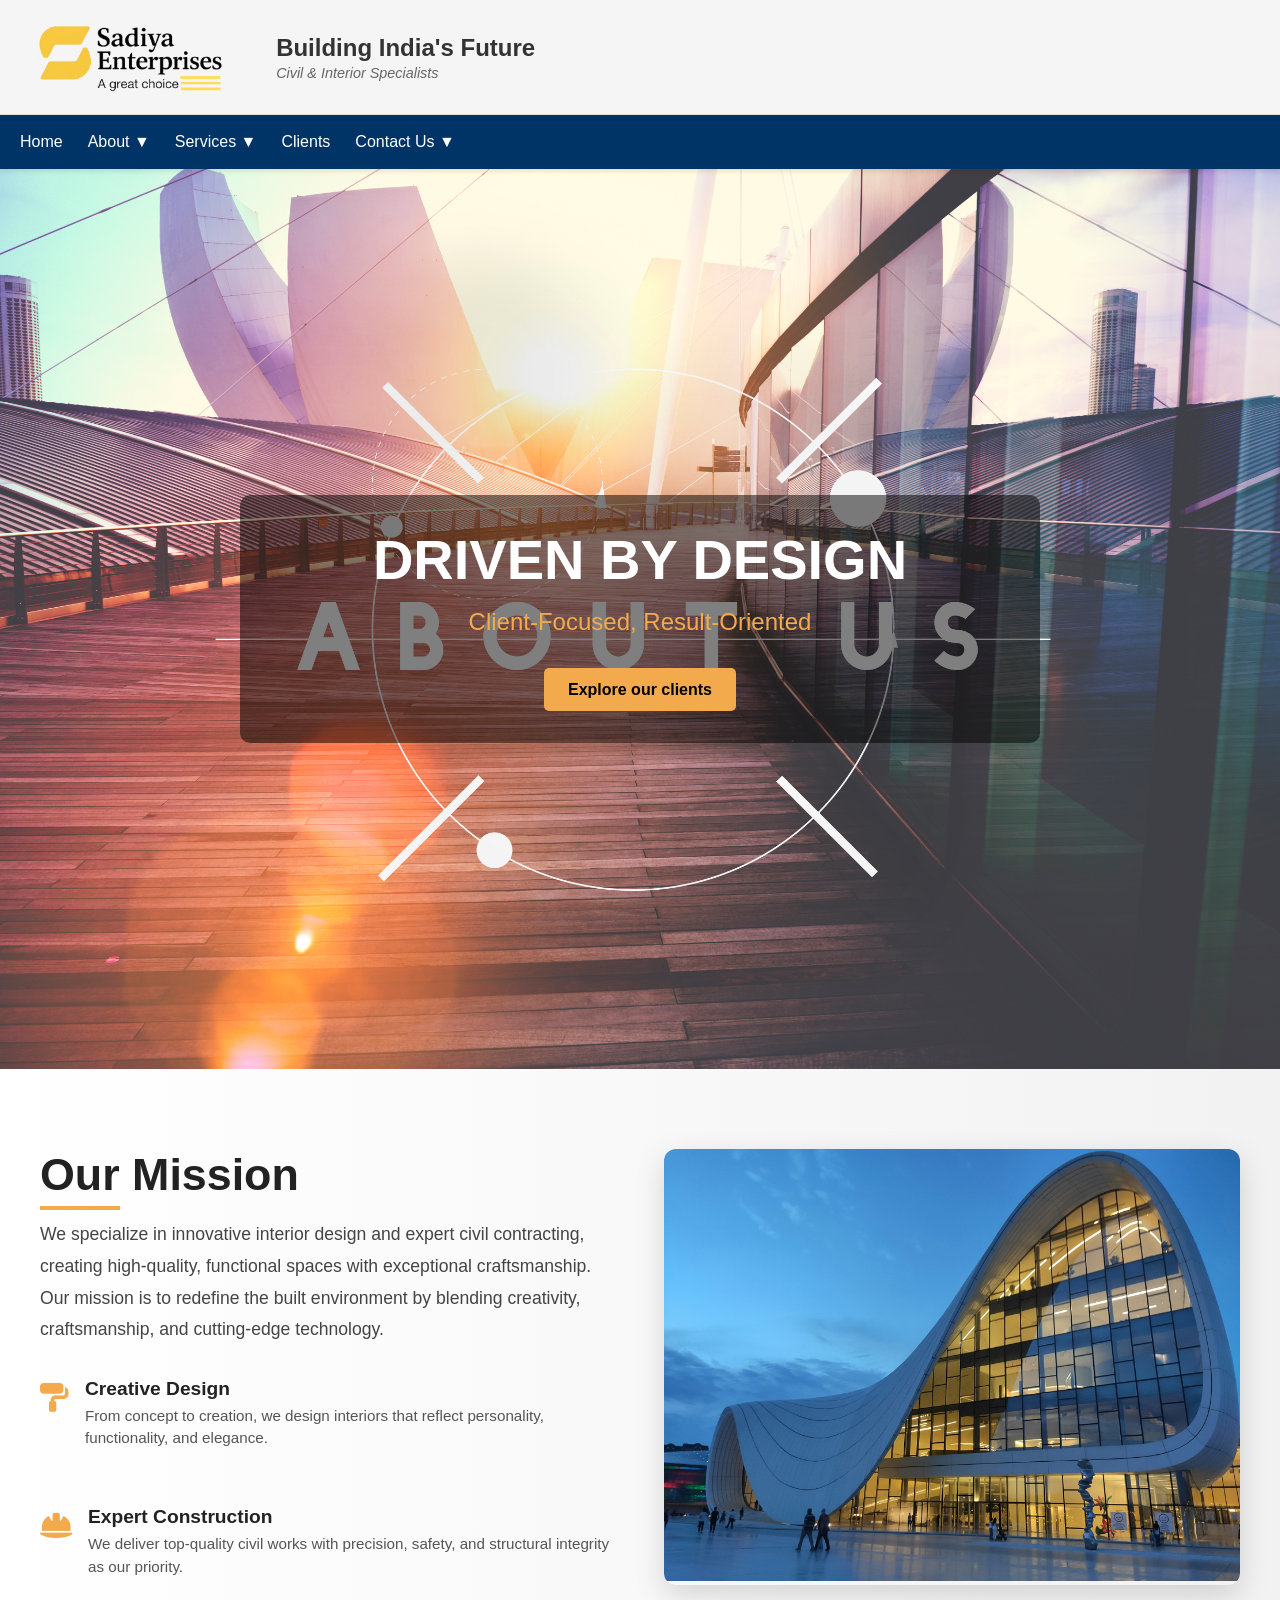
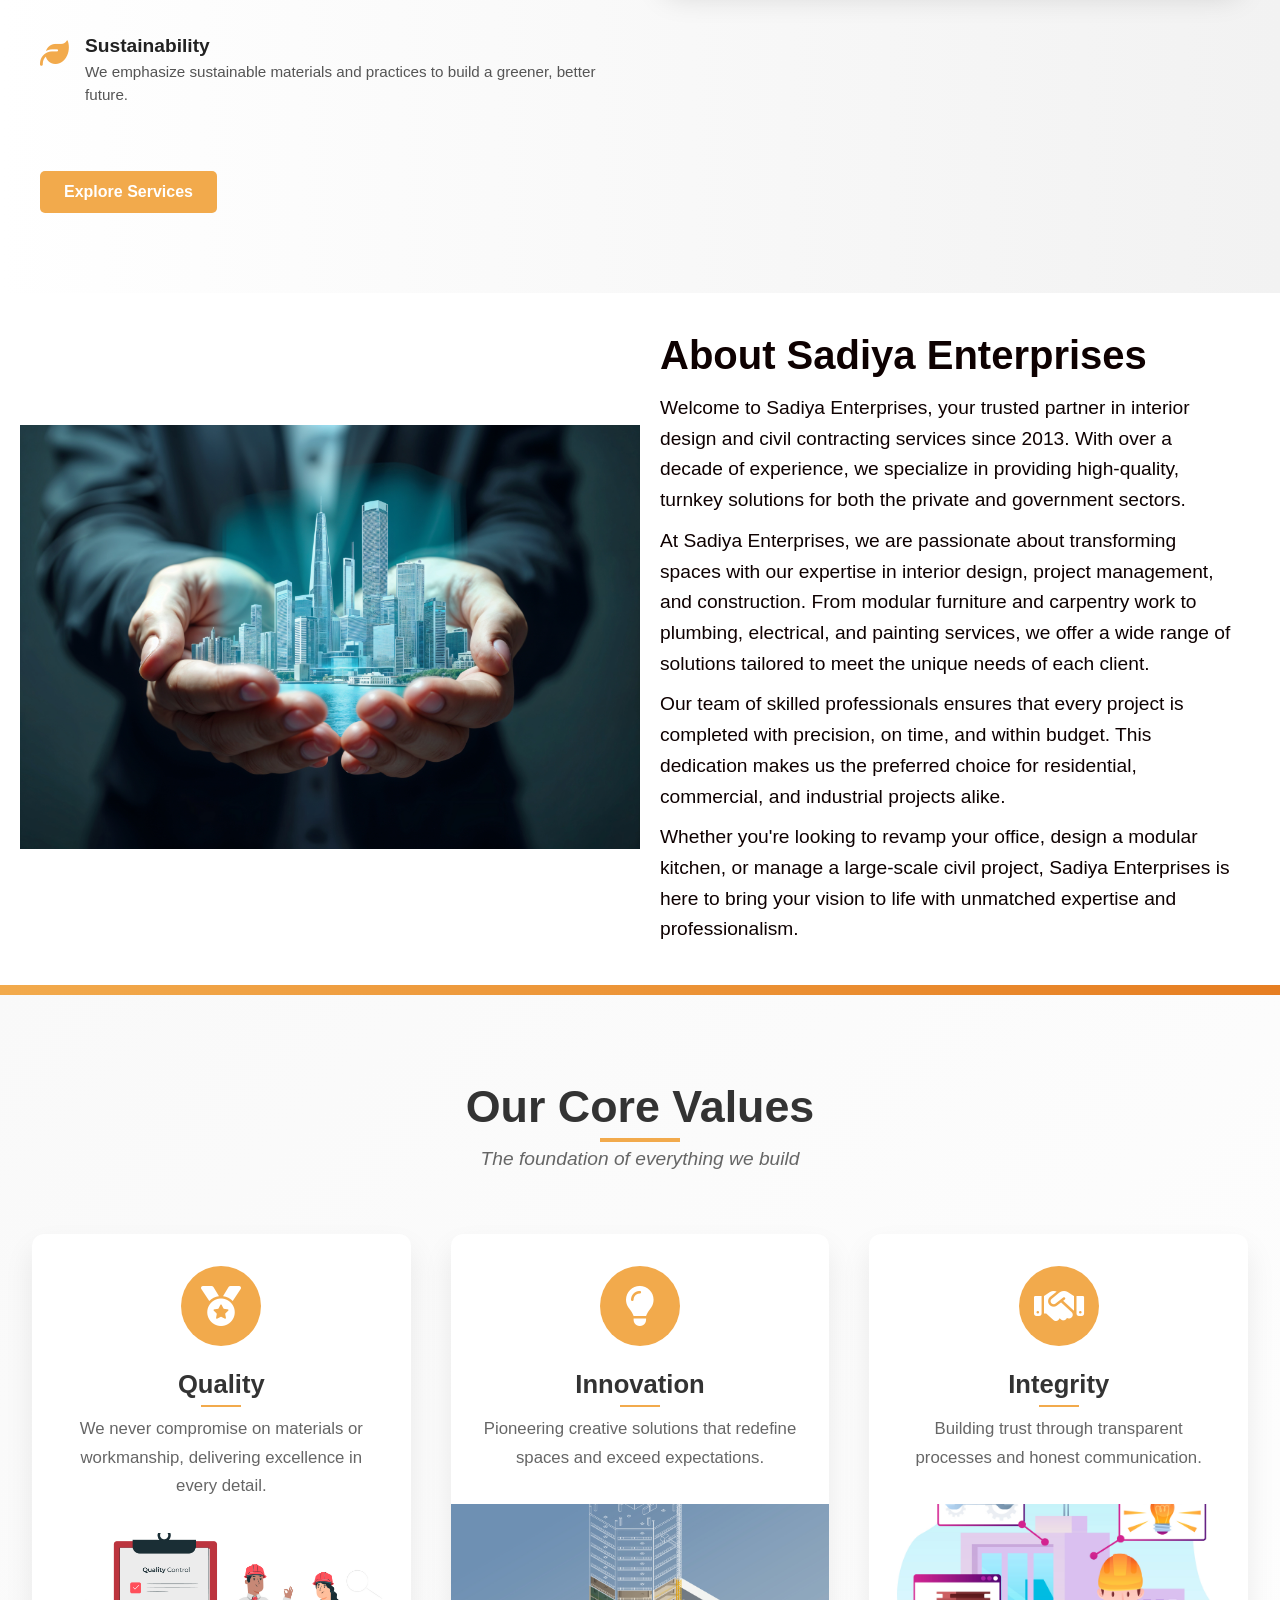
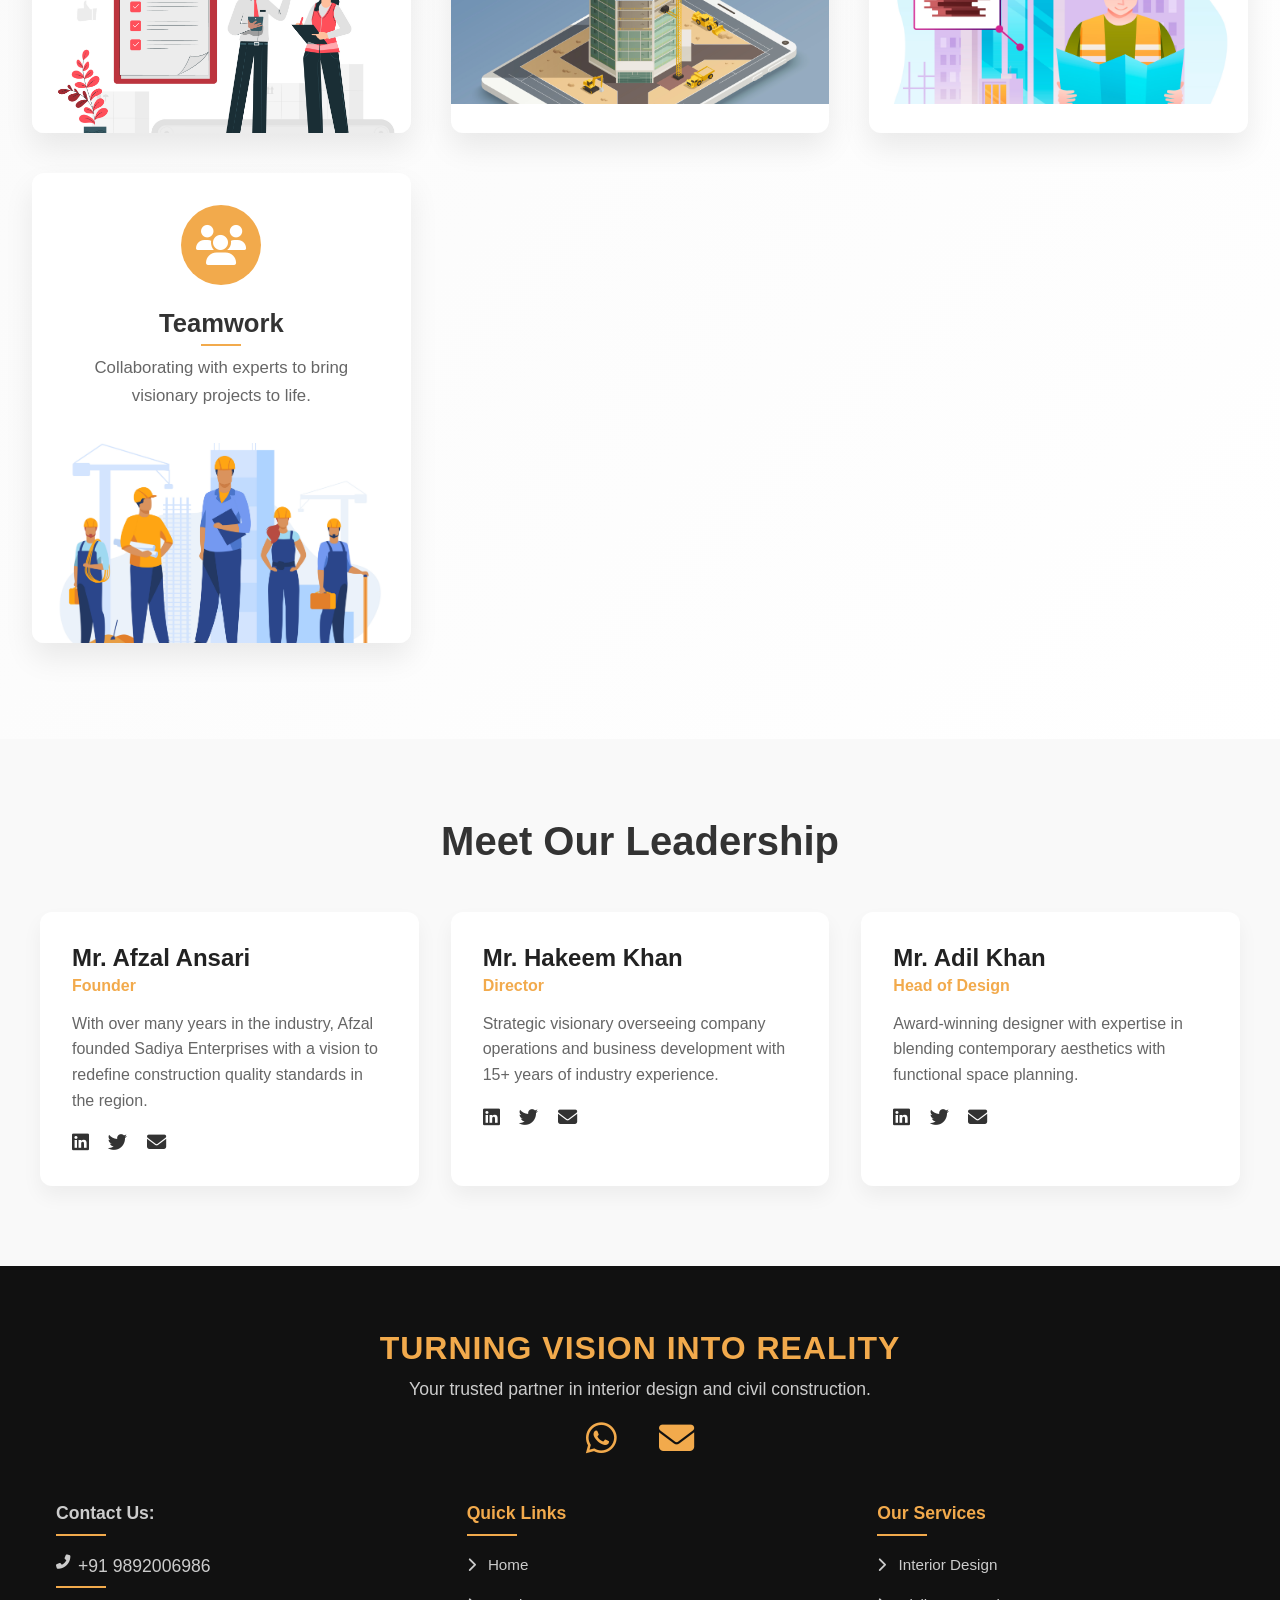
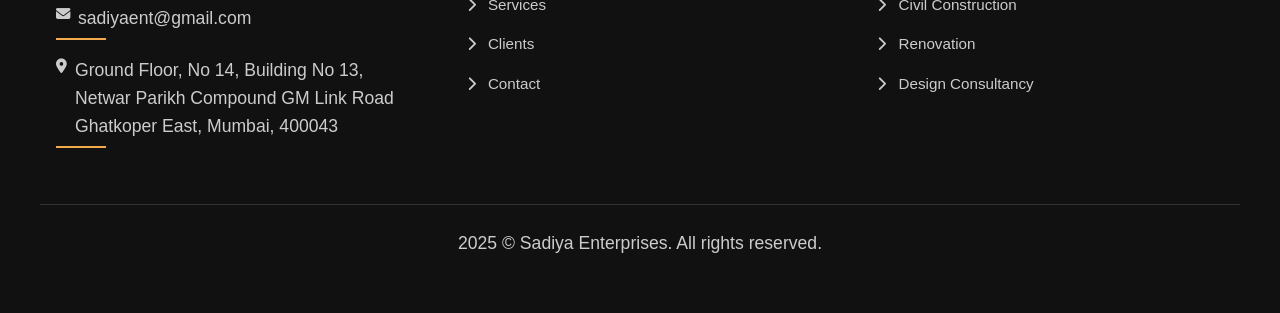
<file: About/about.html>
<!DOCTYPE html>
<html lang="en">

<head>
  <meta charset="UTF-8" />
  <meta name="viewport" content="width=device-width, initial-scale=1.0" />
  <title>Sadiya Enterprises</title>
  <link rel="stylesheet" href="about.css" />
  <link rel="stylesheet" href="https://cdnjs.cloudflare.com/ajax/libs/font-awesome/6.5.0/css/all.min.css" />
  <!-- In the <head> section add -->
  <link rel="stylesheet" href="https://cdnjs.cloudflare.com/ajax/libs/font-awesome/6.5.0/css/all.min.css" />
  <link rel="icon" href="../Assets/Logo/mobFinalLogoBg.png" type="image/png">

</head>

<body>
  <!-- Navbar -->
  <header class="navbar-container">
    <div class="header-top">
      <div class="logo-container">
        <a href="../index.html">
          <img src="../Assets/Logo/Retry.png" alt="Sadiya Enterprises Logo" class="logo-img" />
        </a>
      </div>
      <div class="header-text">
        <h1>Building India's Future</h1>
    <p class="tagline">Civil & Interior Specialists</p>
        <!-- <p class="legal">GST: 27AQEPA5741Q1ZJ | PAN: AQEPA5741Q1ZJ</p> -->
      </div>
    </div>
    
    <nav class="navbar">
      <input type="checkbox" id="nav-toggle" class="nav-toggle" />
      <label for="nav-toggle" class="hamburger">&#9776;</label>
      <div class="nav-links">
        <a href="../index.html">Home</a>
        <a href="../About/about.html">About ▼</a>
        <a href="../Services/service.html">Services ▼</a>
        <a href="../Clients/client.html">Clients</a>
        <a href="../Contact/contact.html">Contact Us ▼</a>
      </div>
    </nav>
  </header>
  



  <!-- About Hero Section -->
  <section class="about-hero">
    <div class="hero-content">
      <h1>Driven by Design</h1>
      <p>Client-Focused, Result-Oriented<br></p>
      <a href="../Clients/client.html" class="btn">Explore our clients</a>
    </div>
  </section>

  <!-- Mission Section -->
  <section class="mission">
    <div class="mission-container">
      <div class="mission-text">
        <h2>Our Mission</h2>
        <p>
          We specialize in innovative interior design and expert civil contracting, creating high-quality, functional
          spaces with exceptional craftsmanship.
          Our mission is to redefine the built environment by blending creativity, craftsmanship, and cutting-edge
          technology.
        </p>

        <div class="mission-points">
          <div class="point">
            <i class="fas fa-paint-roller"></i>
            <div>
              <h4>Creative Design</h4>
              <p>From concept to creation, we design interiors that reflect personality, functionality, and elegance.
              </p>
            </div>
          </div>
          <div class="point">
            <i class="fas fa-hard-hat"></i>
            <div>
              <h4>Expert Construction</h4>
              <p>We deliver top-quality civil works with precision, safety, and structural integrity as our priority.
              </p>
            </div>
          </div>
          <div class="point">
            <i class="fas fa-leaf"></i>
            <div>
              <h4>Sustainability</h4>
              <p>We emphasize sustainable materials and practices to build a greener, better future.</p>
            </div>
          </div>
        </div>

        <a href="../Services/service.html" class="btn mission-btn">Explore Services</a>
      </div>

      <div class="mission-image">
        <img src="../Assets/ABOUT/2.jpg" alt="Our Mission">
      </div>
    </div>
  </section>

  <!-- Additional Content Sections -->
  <!-- About Section -->
  <section class="content-section about-section">
    <div class="about-container">
      <div class="image-with-quote">
        <img src="../Assets/HOME/bg.jpg" alt="About Sadiya Enterprises">
      </div>
      <div class="quote-overlay">
        <div class="quote-content">
          <h2>About Sadiya Enterprises</h2>
          <p class="intro-text">Welcome to Sadiya Enterprises, your trusted partner in interior design and civil
            contracting services since 2013. With over a decade of experience, we specialize in providing high-quality,
            turnkey solutions for both the private and government sectors.</p>

          <p class="main-content">At Sadiya Enterprises, we are passionate about transforming spaces with our expertise
            in interior design, project management, and construction. From modular furniture and carpentry work to
            plumbing, electrical, and painting services, we offer a wide range of solutions tailored to meet the unique
            needs of each client.</p>

          <p class="highlight-text">Our team of skilled professionals ensures that every project is completed with
            precision, on time, and within budget. This dedication makes us the preferred choice for residential,
            commercial, and industrial projects alike.</p>

          <p class="closing-text">Whether you're looking to revamp your office, design a modular kitchen, or manage a
            large-scale civil project, Sadiya Enterprises is here to bring your vision to life with unmatched expertise
            and professionalism.</p>
        </div>
      </div>
    </div>
  </section>


  <!-- Values Section -->
  <section class="values">
    <div class="section-header">
      <h2>Our Core Values</h2>
      <p class="section-subtitle">The foundation of everything we build</p>
    </div>

    <div class="values-grid">
      <!-- Value Card 1 -->
      <div class="value-card">
        <div class="value-icon">
          <i class="fas fa-medal"></i>
          <div class="icon-bg"></div>
        </div>
        <div class="value-content">
          <h3>Quality</h3>
          <p>We never compromise on materials or workmanship, delivering excellence in every detail.</p>
        </div>
        <img src="../Assets/ABOUT/quality.jpg" alt="Quality craftsmanship" class="value-image">
      </div>

      <!-- Value Card 2 -->
      <div class="value-card">
        <div class="value-icon">
          <i class="fas fa-lightbulb"></i>
          <div class="icon-bg"></div>
        </div>
        <div class="value-content">
          <h3>Innovation</h3>
          <p>Pioneering creative solutions that redefine spaces and exceed expectations.</p>
        </div>
        <img src="../Assets/ABOUT/inno.jpg" alt="Innovative design" class="value-image">
      </div>

      <!-- Value Card 3 -->
      <div class="value-card">
        <div class="value-icon">
          <i class="fas fa-handshake"></i>
          <div class="icon-bg"></div>
        </div>
        <div class="value-content">
          <h3>Integrity</h3>
          <p>Building trust through transparent processes and honest communication.</p>
        </div>
        <img src="../Assets/ABOUT/inte.jpg" alt="Team meeting" class="value-image">
      </div>

      <!-- Value Card 4 -->
      <div class="value-card">
        <div class="value-icon">
          <i class="fas fa-users"></i>
          <div class="icon-bg"></div>
        </div>
        <div class="value-content">
          <h3>Teamwork</h3>
          <p>Collaborating with experts to bring visionary projects to life.</p>
        </div>
        <img src="../Assets/ABOUT/teamw.jpg" alt="Construction team" class="value-image">
      </div>
    </div>
  </section>

  <!-- Team Section -->
  <section class="team">
    <h2>Meet Our Leadership</h2>
    <div class="team-grid-boxed">
      <div class="team-member-box">
        <h3>Mr. Afzal Ansari</h3>
        <p class="role">Founder</p>
        <p class="bio">With over many years in the industry, Afzal founded Sadiya Enterprises with a vision to redefine
          construction quality standards in the region.</p>
        <div class="social-links">
          <a href="#"><i class="fab fa-linkedin"></i></a>
          <a href="#"><i class="fab fa-twitter"></i></a>
          <a href="mailto:afzal@sadiyaenterprises.com"><i class="fas fa-envelope"></i></a>
        </div>
      </div>

      <div class="team-member-box">
        <h3>Mr. Hakeem Khan</h3>
        <p class="role">Director</p>
        <p class="bio">Strategic visionary overseeing company operations and business development with 15+ years of
          industry experience.</p>
        <div class="social-links">
          <a href="#"><i class="fab fa-linkedin"></i></a>
          <a href="#"><i class="fab fa-twitter"></i></a>
          <a href="mailto:hakeem@sadiyaenterprises.com"><i class="fas fa-envelope"></i></a>
        </div>
      </div>

      <div class="team-member-box">
        <h3>Mr. Adil Khan</h3>
        <p class="role">Head of Design</p>
        <p class="bio">Award-winning designer with expertise in blending contemporary aesthetics with functional space
          planning.</p>
        <div class="social-links">
          <a href="#"><i class="fab fa-linkedin"></i></a>
          <a href="#"><i class="fab fa-twitter"></i></a>
          <a href="mailto:adil@sadiyaenterprises.com"><i class="fas fa-envelope"></i></a>
        </div>
      </div>
    </div>
  </section>
  <!-- Footer -->
  <footer class="footer">
    <div class="footer-content">
      <h2>Turning Vision Into Reality</h2>
      <p>Your trusted partner in interior design and civil construction.</p>
  
      <div class="social-icons">
        <a href="https://wa.me/919892006986" target="_blank" title="WhatsApp"><i class="fab fa-whatsapp"></i></a>
        <a href="mailto:sadiyaent@gmail.com" title="Email"><i class="fas fa-envelope"></i></a>
      </div>
  
      <div class="footer-details">
        <!-- Contact Info on the left -->
        <div class="footer-contact">
          <p><strong>Contact Us:</strong></p>
          <p><i class="fas fa-phone-alt"></i> +91 9892006986</p>
          <p><i class="fas fa-envelope"></i> sadiyaent@gmail.com</p>
          <p><i class="fas fa-map-marker-alt"></i> Ground Floor, No 14, Building No 13,<br> Netwar Parikh Compound GM Link Road<br> Ghatkoper East, Mumbai, 400043</p>
        </div>
  
        <!-- Quick Links in the middle -->
        <div class="quick-links">
          <p><strong>Quick Links</strong></p>
          <ul>
            <li><a href="../index.html"><i class="fas fa-chevron-right"></i> Home</a></li>
            <li><a href="../Services/service.html"><i class="fas fa-chevron-right"></i> Services</a></li>
            <li><a href="../Clients/client.html"><i class="fas fa-chevron-right"></i> Clients</a></li>
            <li><a href="../Contact/contact.html"><i class="fas fa-chevron-right"></i> Contact</a></li>
          </ul>
        </div>
  
        <!-- Services on the right -->
        <div class="footer-services">
          <p><strong>Our Services</strong></p>
          <ul>
            <li><a href="../Services/service.html#interior"><i class="fas fa-chevron-right"></i> Interior Design</a></li>
            <li><a href="../Services/service.html#construction"><i class="fas fa-chevron-right"></i> Civil Construction</a></li>
            <li><a href="../Services/service.html#renovation"><i class="fas fa-chevron-right"></i> Renovation</a></li>
            <li><a href="../Services/service.html#consultancy"><i class="fas fa-chevron-right"></i> Design Consultancy</a></li>
          </ul>
        </div>
      </div>
  
      <p class="copyright">2025 &copy; <span id="year"></span> Sadiya Enterprises. All rights reserved.</p>
    </div>
  </footer>
  <script>
    // Add scroll event listener
    window.addEventListener('scroll', function () {
      const navbar = document.querySelector('.navbar');
      if (window.scrollY > 100) {
        navbar.classList.add('scrolled');
      } else {
        navbar.classList.remove('scrolled');
      }
    });
  </script>

</body>

</html>
</file>
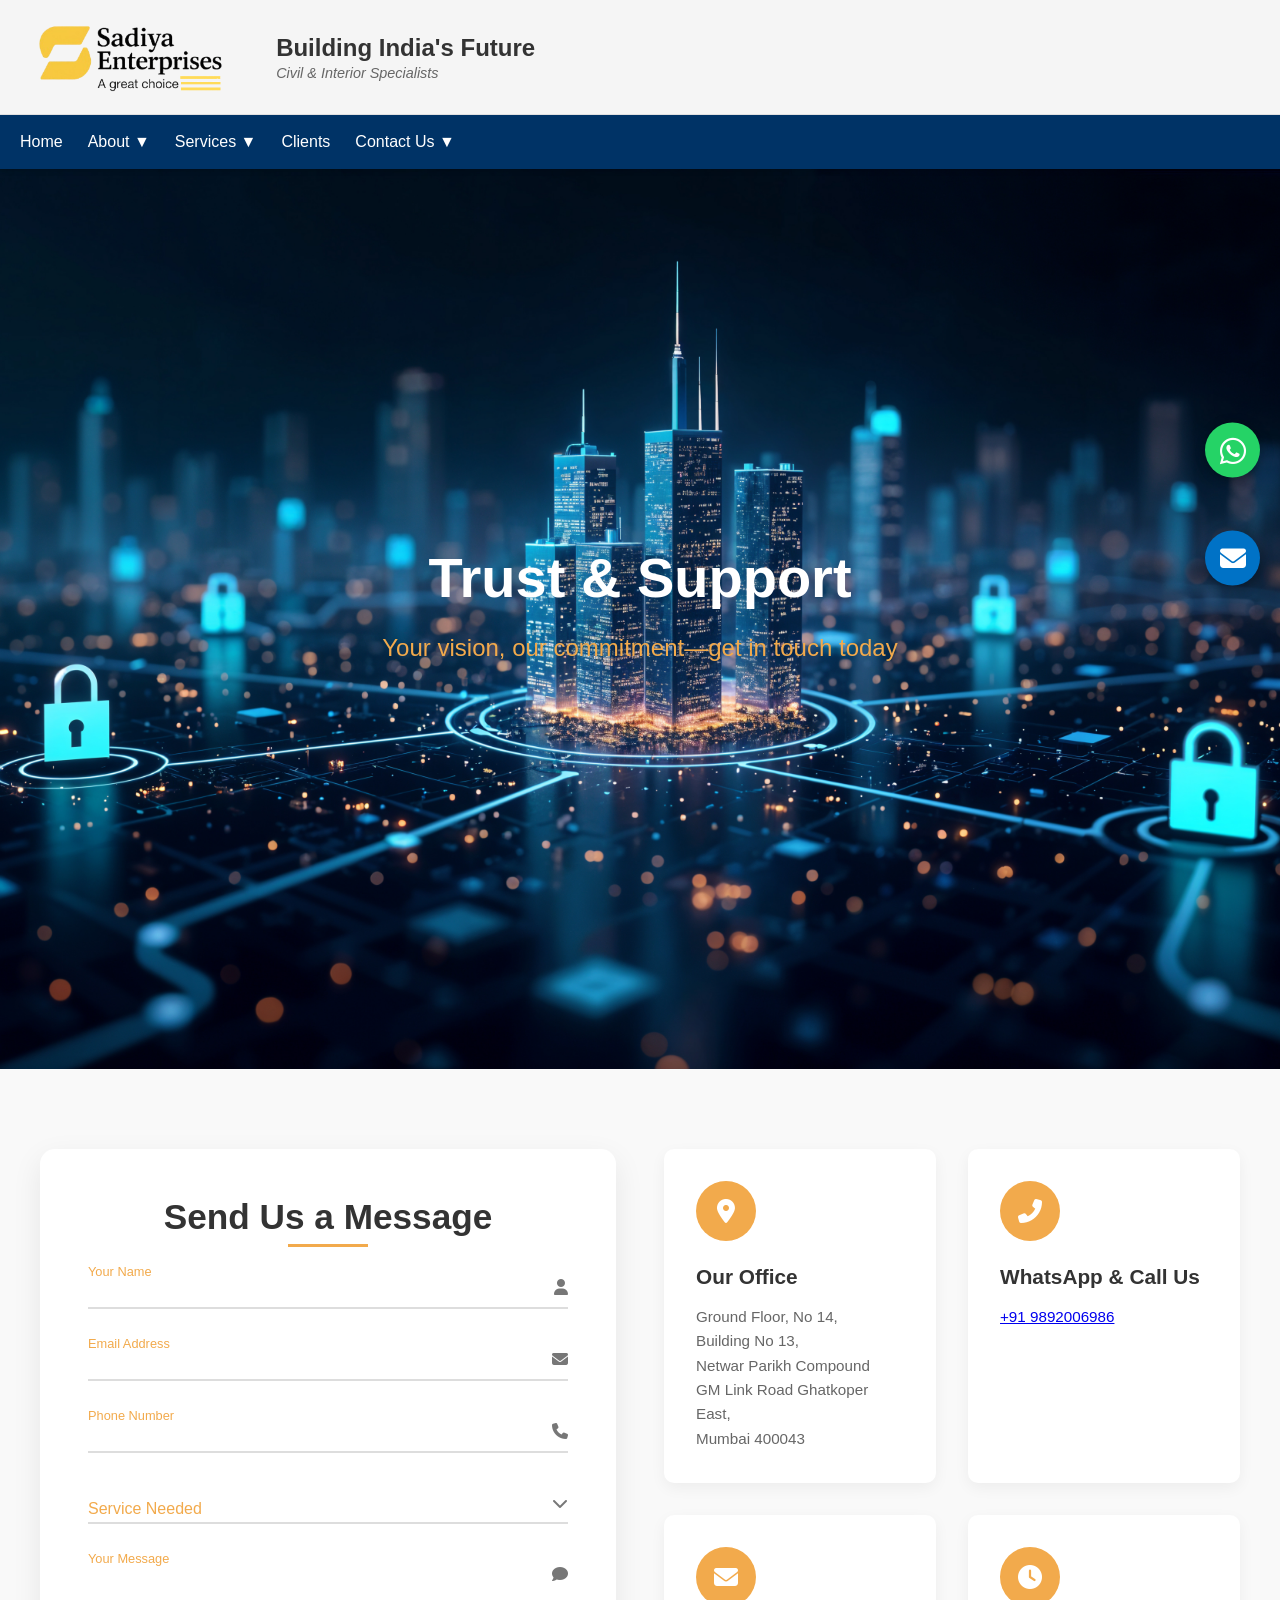
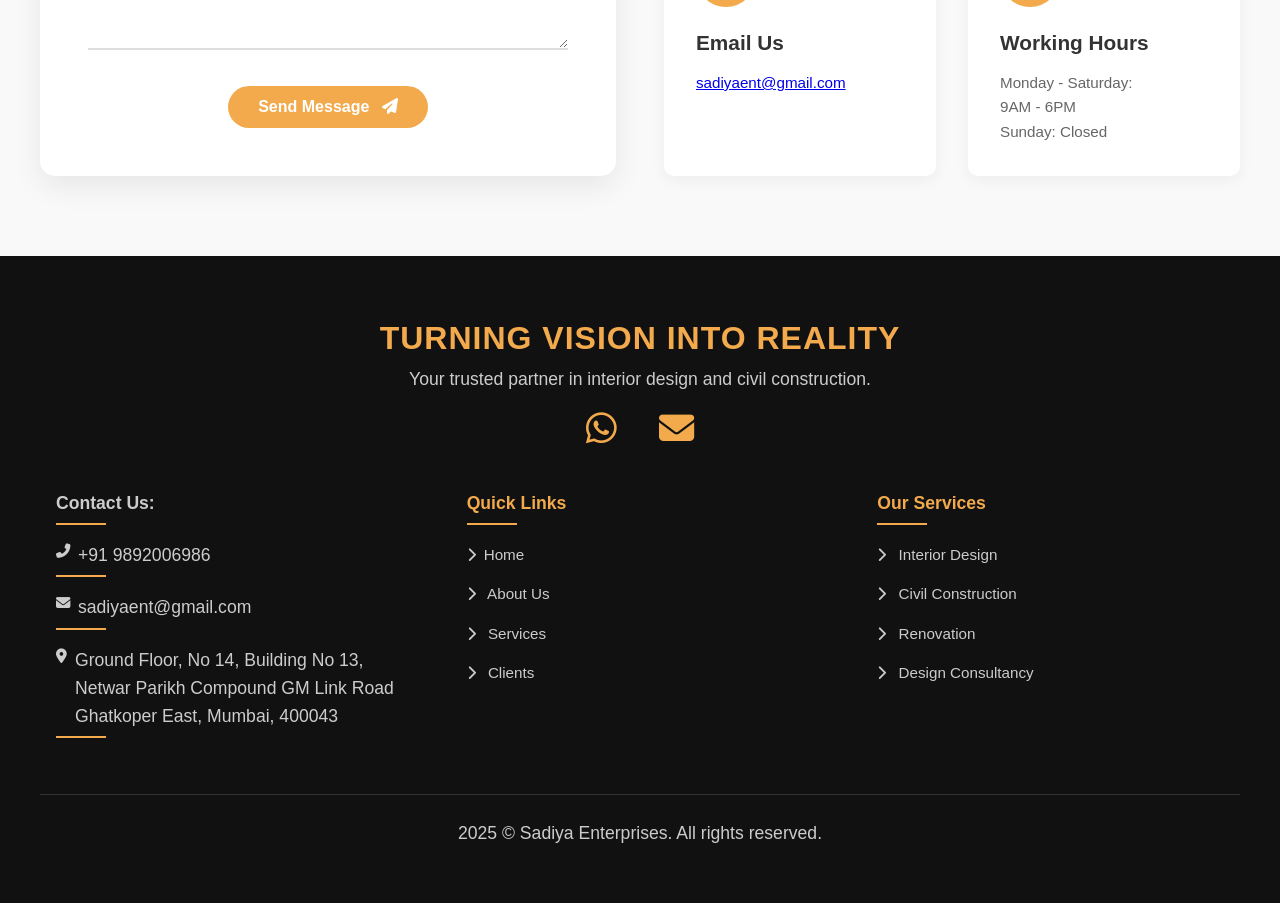
<file: Contact/contact.html>
<!DOCTYPE html>
<html lang="en">

<head>
    <meta charset="UTF-8" />
    <meta name="viewport" content="width=device-width, initial-scale=1.0" />
    <title>Sadiya Enterprises</title>
    <link rel="stylesheet" href="contact.css" />
    <link rel="stylesheet" href="https://cdnjs.cloudflare.com/ajax/libs/font-awesome/6.5.0/css/all.min.css" />
    <link rel="icon" href="../Assets/Logo/mobFinalLogoBg.png" type="image/png">

</head>

<body>
    <!-- Navbar -->
    <header class="navbar-container">
        <div class="header-top">
          <div class="logo-container">
            <a href="../index.html">
              <img src="../Assets/Logo/Retry.png" alt="Sadiya Enterprises Logo" class="logo-img" />
            </a>
          </div>
          <div class="header-text">
            <h1>Building India's Future</h1>
        <p class="tagline">Civil & Interior Specialists</p>
            <!-- <p class="legal">GST: 27AQEPA5741Q1ZJ | PAN: AQEPA5741Q1ZJ</p> -->
          </div>
        </div>
        
        <nav class="navbar">
          <input type="checkbox" id="nav-toggle" class="nav-toggle" />
          <label for="nav-toggle" class="hamburger">&#9776;</label>
          <div class="nav-links">
            <a href="../index.html">Home</a>
            <a href="../About/about.html">About ▼</a>
            <a href="../Services/service.html">Services ▼</a>
            <a href="../Clients/client.html">Clients</a>
            <a href="../Contact/contact.html">Contact Us ▼</a>
          </div>
        </nav>
      </header>
      
    <!-- contact hero -->
    <section class="contact-hero">
        <div class="hero-content">
            <h1>Trust & Support</h1>
            <p>Your vision, our commitment—get in touch today</p>
        </div>
    </section>

    <!-- Contact Section -->
    <section class="contact-section">
        <div class="contact-container">
            <!-- Contact Form -->
            <div class="contact-form">
                <h2>Send Us a Message</h2>
                <form id="contactForm"  action="https://formspree.io/f/mzzrzkja"
                method="POST">
                    <div class="form-group">
                        <input type="text" id="name" required>
                        <label for="name">Your Name</label>
                        <i class="fas fa-user"></i>
                    </div>
                    <div class="form-group">
                        <input type="email" id="email" required>
                        <label for="email">Email Address</label>
                        <i class="fas fa-envelope"></i>
                    </div>
                    <div class="form-group">
                        <input type="tel" id="phone">
                        <label for="phone">Phone Number</label>
                        <i class="fas fa-phone"></i>
                    </div>
                    <div class="form-group">
                        <select id="service" required>
                            <option value="" disabled selected></option>
                            <option>Interior Design</option>
                            <option>Project Management</option>
                            <option>Modular Furniture</option>
                            <option>Carpentry Work</option>
                            <option>Plumbing Work</option>
                            <option>Electrical Work</option>
                            <option>Modular Kitchen</option>
                            <option>Painting Work</option>
                        </select>
                        <label for="service">Service Needed</label>
                        <i class="fas fa-chevron-down"></i>
                    </div>
                    <div class="form-group">
                        <textarea id="message" rows="4" required></textarea>
                        <label for="message">Your Message</label>
                        <i class="fas fa-comment"></i>
                    </div>
                    <button type="submit" class="submit-btn">
                        Send Message <i class="fas fa-paper-plane"></i>
                    </button>
                </form>
            </div>

            <!-- Contact Info -->
            <div class="contact-info">
                <div class="info-card">
                    <div class="info-icon">
                        <i class="fas fa-map-marker-alt"></i>
                    </div>
                    <h3>Our Office</h3>
                    <p>Ground Floor, No 14,<br> Building No 13,<br>Netwar Parikh Compound<br> GM Link Road Ghatkoper East, <br>
                        Mumbai 400043</p>
                </div>

                <div class="info-card">
                    <div class="info-icon">
                        <i class="fas fa-phone-alt"></i>
                    </div>
                    <h3>WhatsApp & Call Us</h3>
                
                    <p><a href="tel:+919892006986">+91 9892006986</a></p>
                    
                </div>

                <div class="info-card">
                    <div class="info-icon">
                        <i class="fas fa-envelope"></i>
                    </div>
                    <h3>Email Us</h3>
                 
                    <p><a href="mailto:sadiyaent@gmail.com">sadiyaent@gmail.com</a></p>
                </div>

                <div class="info-card">
                    <div class="info-icon">
                        <i class="fas fa-clock"></i>
                    </div>
                    <h3>Working Hours</h3>
                    <p>Monday - Saturday: <br>9AM - 6PM<br>Sunday: Closed</p>
                </div>
            </div>
        </div>
        <a href="https://wa.me/+919892006986" class="whatsapp-float" target="_blank">
            <i class="fab fa-whatsapp"></i>
          </a>
          <a href="mailto:sadiyaent@gmail.com" class="email-float">
            <i class="fas fa-envelope"></i>
          </a>
    </section>

    
    

    <!-- Map Section -->
    <!-- <div class="map-container">
        <iframe src=" paste google map link here" 
                width="100%" height="450" style="border:0;" allowfullscreen="" loading="lazy"></iframe>
      </div> -->

  <!-- Footer -->
  <footer class="footer">
    <div class="footer-content">
      <h2>Turning Vision Into Reality</h2>
      <p>Your trusted partner in interior design and civil construction.</p>
  
      <div class="social-icons">
        <a href="https://wa.me/919892006986" target="_blank" title="WhatsApp"><i class="fab fa-whatsapp"></i></a>
        <a href="mailto:sadiyaent@gmail.com" title="Email"><i class="fas fa-envelope"></i></a>
      </div>
  
      <div class="footer-details">
        <!-- Contact Info on the left -->
        <div class="footer-contact">
          <p><strong>Contact Us:</strong></p>
          <p><i class="fas fa-phone-alt"></i> +91 9892006986</p>
          <p><i class="fas fa-envelope"></i> sadiyaent@gmail.com</p>
          <p><i class="fas fa-map-marker-alt"></i> Ground Floor, No 14, Building No 13,<br> Netwar Parikh Compound GM Link Road<br> Ghatkoper East, Mumbai, 400043</p>
        </div>
  
        <!-- Quick Links in the middle -->
        <div class="quick-links">
          <p><strong>Quick Links</strong></p>
          <ul>
            <li><a href="../index.html"><i class="fas fa-chevron-right"></i>Home</a></li>
            <li><a href="../About/about.html"><i class="fas fa-chevron-right"></i> About Us</a></li>
            <li><a href="../Services/service.html"><i class="fas fa-chevron-right"></i> Services</a></li>
            <li><a href="../Clients/client.html"><i class="fas fa-chevron-right"></i> Clients</a></li>
           
          </ul>
        </div>
  
        <!-- Services on the right -->
        <div class="footer-services">
          <p><strong>Our Services</strong></p>
          <ul>
            <li><a href="../Services/service.html#interior"><i class="fas fa-chevron-right"></i> Interior Design</a></li>
            <li><a href="../Services/service.html#construction"><i class="fas fa-chevron-right"></i> Civil Construction</a></li>
            <li><a href="../Services/service.html#renovation"><i class="fas fa-chevron-right"></i> Renovation</a></li>
            <li><a href="../Services/service.html#consultancy"><i class="fas fa-chevron-right"></i> Design Consultancy</a></li>
          </ul>
        </div>
      </div>
  
      <p class="copyright">2025 &copy; <span id="year"></span> Sadiya Enterprises. All rights reserved.</p>
    </div>
  </footer>


    <script>
        document.addEventListener('DOMContentLoaded', function() {
            // Handle labels for all form fields
            document.querySelectorAll('.form-group input, .form-group textarea, .form-group select').forEach(element => {
                // Check if field has content on page load
                if (element.value) {
                    element.nextElementSibling.classList.add('active');
                }
                
                // Add event listeners
                element.addEventListener('focus', function() {
                    this.nextElementSibling.classList.add('active');
                });
                
                element.addEventListener('blur', function() {
                    if (!this.value) {
                        this.nextElementSibling.classList.remove('active');
                    }
                });
            });
            
            // Special handling for select dropdown
            document.querySelectorAll('.form-group select').forEach(select => {
                select.addEventListener('change', function() {
                    if (this.value) {
                        this.nextElementSibling.classList.add('active');
                    } else {
                        this.nextElementSibling.classList.remove('active');
                    }
                });
            });
        });
        </script>
</body>

</html>
</file>
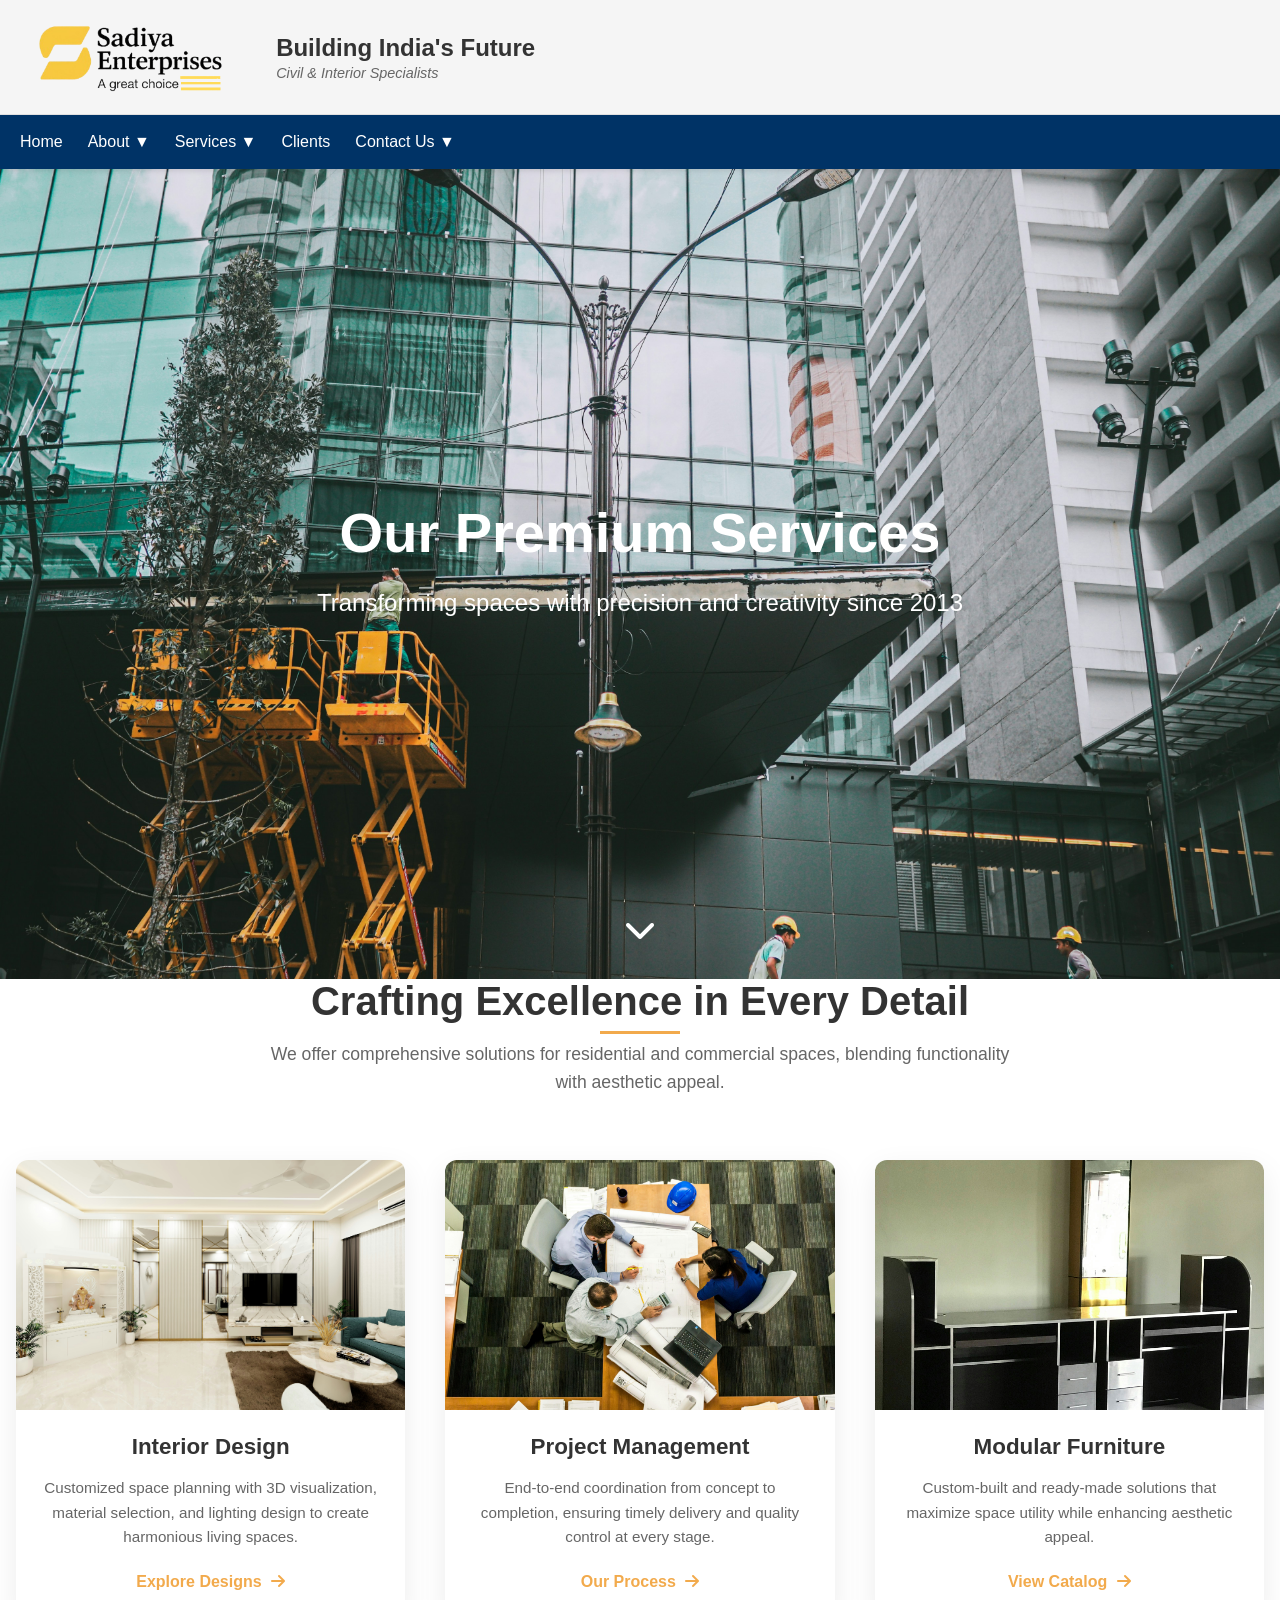
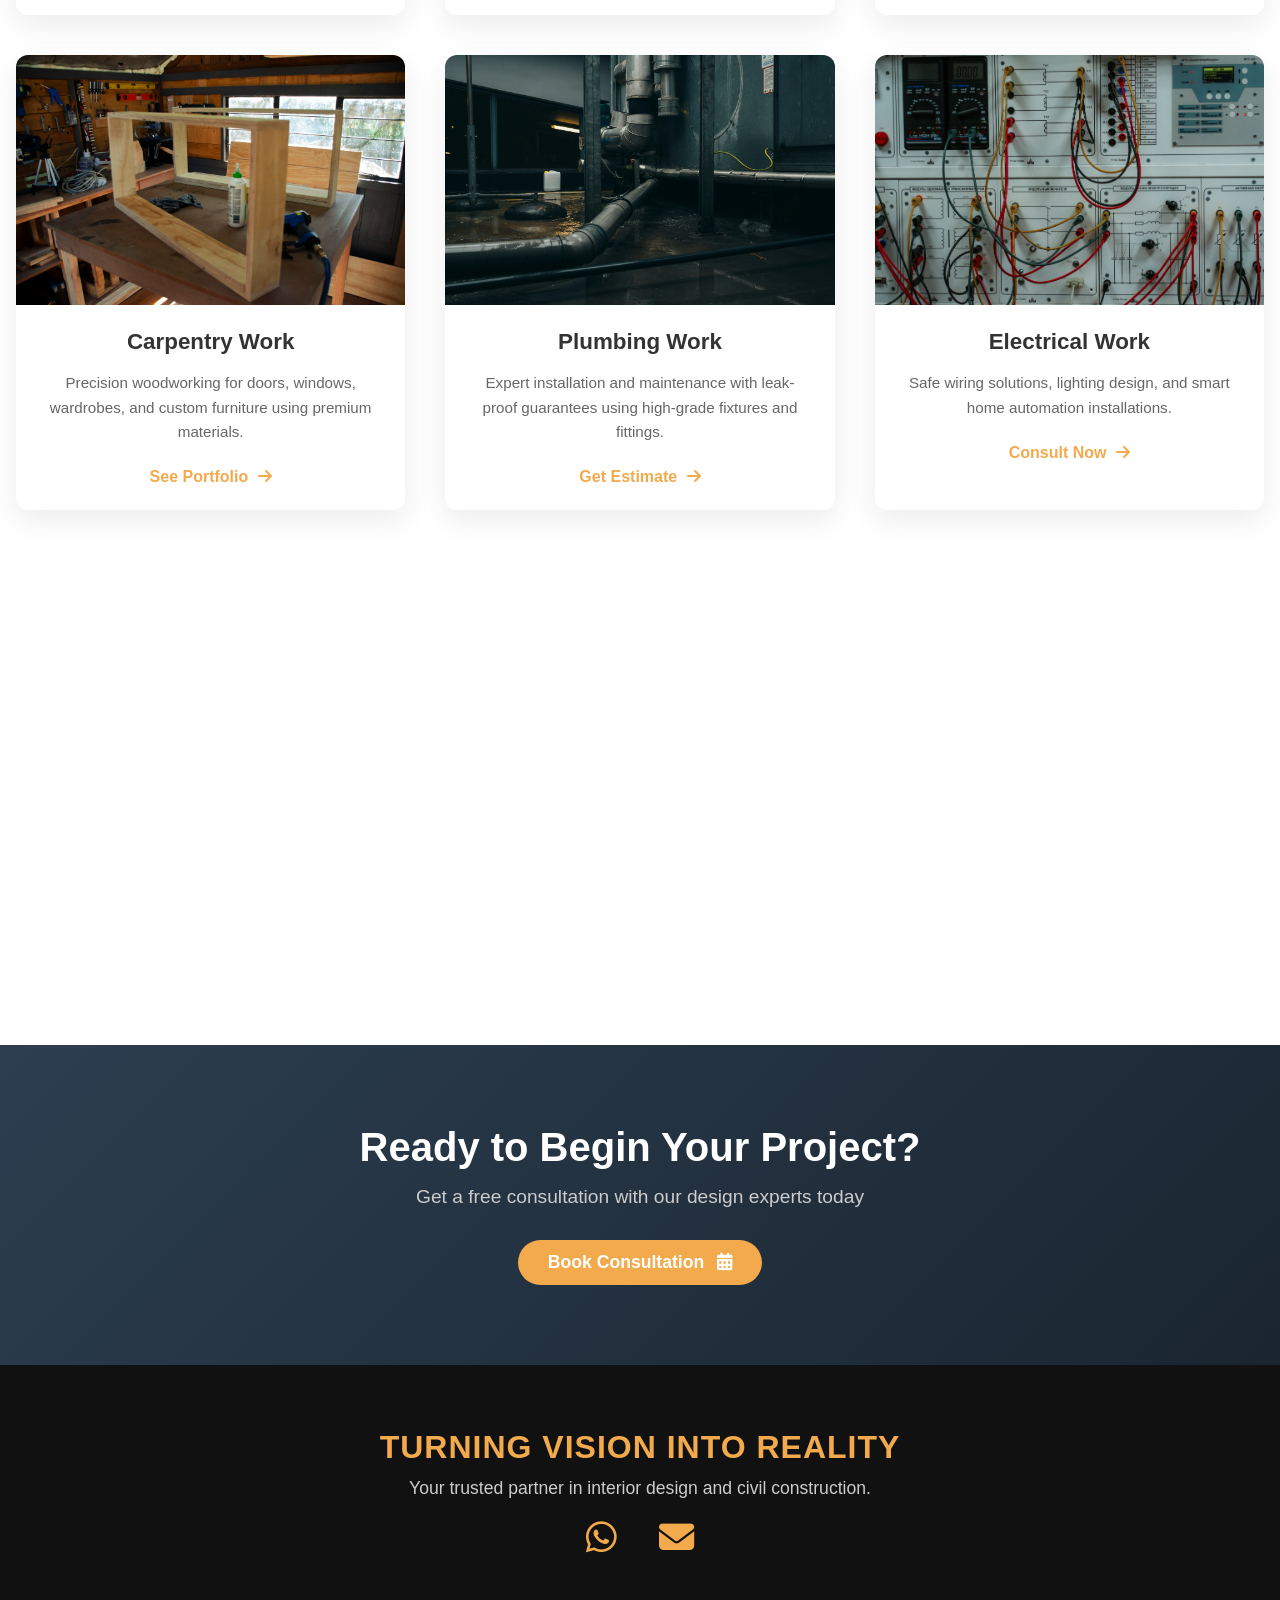
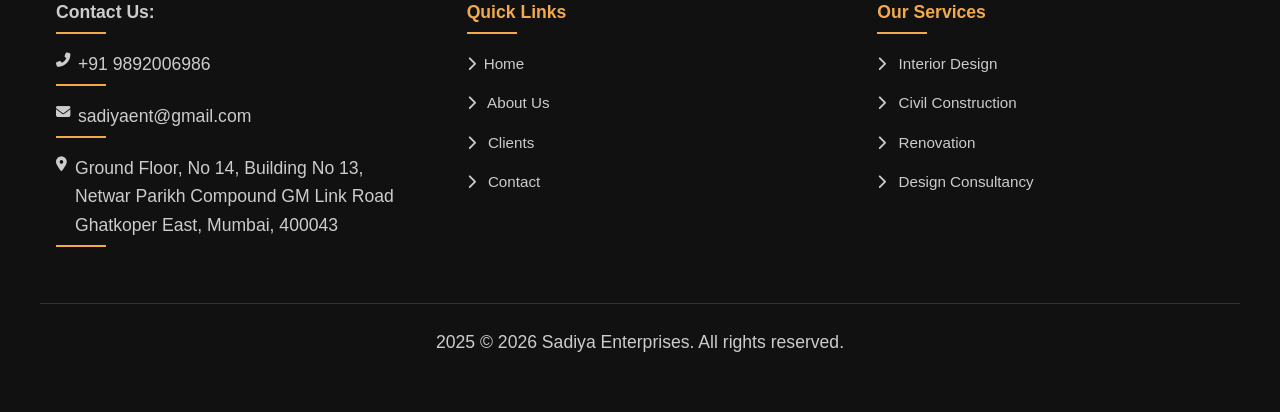
<file: Services/service.html>
<!DOCTYPE html>
<html lang="en">
<head>
  <meta charset="UTF-8" />
  <meta name="viewport" content="width=device-width, initial-scale=1.0"/>
  <title>Sadiya Enterprises</title>
  <link rel="stylesheet" href="service.css" />
  <link rel="stylesheet" href="https://cdnjs.cloudflare.com/ajax/libs/font-awesome/6.5.0/css/all.min.css" />
  <link rel="icon" href="../Assets/Logo/mobFinalLogoBg.png" type="image/png">

</head>
<body>
 <!-- Navbar -->
 <header class="navbar-container">
  <div class="header-top">
    <div class="logo-container">
      <a href="../index.html">
        <img src="../Assets/Logo/Retry.png" alt="Sadiya Enterprises Logo" class="logo-img" />
      </a>
    </div>
    <div class="header-text">
      <h1>Building India's Future</h1>
  <p class="tagline">Civil & Interior Specialists</p>
      <!-- <p class="legal">GST: 27AQEPA5741Q1ZJ | PAN: AQEPA5741Q1ZJ</p> -->
    </div>
  </div>
  
  <nav class="navbar">
    <input type="checkbox" id="nav-toggle" class="nav-toggle" />
    <label for="nav-toggle" class="hamburger">&#9776;</label>
    <div class="nav-links">
      <a href="../index.html">Home</a>
      <a href="../About/about.html">About ▼</a>
      <a href="../Services/service.html">Services ▼</a>
      <a href="../Clients/client.html">Clients</a>
      <a href="../Contact/contact.html">Contact Us ▼</a>
    </div>
  </nav>
</header>



 <!-- Services Hero -->
 <section class="services-hero">
  <div class="hero-overlay">
    <h1>Our Premium Services</h1>
    <p>Transforming spaces with precision and creativity since 2013</p>
    <div class="scroll-down">
      <i class="fas fa-chevron-down"></i>
    </div>
  </div>
</section>

<!-- Services Grid -->
<section class="services">
  <div class="section-intro">
    <h2>Crafting Excellence in Every Detail</h2>
    <p>We offer comprehensive solutions for residential and commercial spaces, blending functionality with aesthetic appeal.</p>
  </div>
  
  <div class="services-grid">
    <!-- Service 1 -->
    <div class="service-card">
      <div class="service-img-container">
        <img src="../Assets/SERVICE/interior.jpg" alt="Interior Design">
        <div class="service-overlay">
          <div class="service-icon"><i class="fas fa-pencil-ruler"></i></div>
        </div>
      </div>
      <div class="service-content">
        <h3>Interior Design</h3>
        <p>Customized space planning with 3D visualization, material selection, and lighting design to create harmonious living spaces.</p>
        <a href="#" class="service-btn">Explore Designs <i class="fas fa-arrow-right"></i></a>
      </div>
    </div>
    
    <!-- Service 2 -->
    <div class="service-card">
      <div class="service-img-container">
        <img src="../Assets/SERVICE/project manage.jpg" alt="Project Management">
        <div class="service-overlay">
          <div class="service-icon"><i class="fas fa-tasks"></i></div>
        </div>
      </div>
      <div class="service-content">
        <h3>Project Management</h3>
        <p>End-to-end coordination from concept to completion, ensuring timely delivery and quality control at every stage.</p>
        <a href="#" class="service-btn">Our Process <i class="fas fa-arrow-right"></i></a>
      </div>
    </div>

    <!-- Service 3 -->
    <div class="service-card">
      <div class="service-img-container">
        <img src="../Assets/SERVICE/modular-fur.jpg" alt="Modular Furniture">
        <div class="service-overlay">
          <div class="service-icon"><i class="fas fa-couch"></i></div>
        </div>
      </div>
      <div class="service-content">
        <h3>Modular Furniture</h3>
        <p>Custom-built and ready-made solutions that maximize space utility while enhancing aesthetic appeal.</p>
        <a href="#" class="service-btn">View Catalog <i class="fas fa-arrow-right"></i></a>
      </div>
    </div>

    <!-- Service 4 -->
    <div class="service-card">
      <div class="service-img-container">
        <img src="../Assets/SERVICE/carpent.jpg" alt="Carpentry Work">
        <div class="service-overlay">
          <div class="service-icon"><i class="fas fa-hammer"></i></div>
        </div>
      </div>
      <div class="service-content">
        <h3>Carpentry Work</h3>
        <p>Precision woodworking for doors, windows, wardrobes, and custom furniture using premium materials.</p>
        <a href="#" class="service-btn">See Portfolio <i class="fas fa-arrow-right"></i></a>
      </div>
    </div>

    <!-- Service 5 -->
    <div class="service-card">
      <div class="service-img-container">
        <img src="../Assets/SERVICE/plumbing.jpg" alt="Plumbing Work">
        <div class="service-overlay">
          <div class="service-icon"><i class="fas fa-faucet"></i></div>
        </div>
      </div>
      <div class="service-content">
        <h3>Plumbing Work</h3>
        <p>Expert installation and maintenance with leak-proof guarantees using high-grade fixtures and fittings.</p>
        <a href="#" class="service-btn">Get Estimate <i class="fas fa-arrow-right"></i></a>
      </div>
    </div>

    <!-- Service 6 -->
    <div class="service-card">
      <div class="service-img-container">
        <img src="../Assets/SERVICE/electrical.jpg" alt="Electrical Work">
        <div class="service-overlay">
          <div class="service-icon"><i class="fas fa-bolt"></i></div>
        </div>
      </div>
      <div class="service-content">
        <h3>Electrical Work</h3>
        <p>Safe wiring solutions, lighting design, and smart home automation installations.</p>
        <a href="#" class="service-btn">Consult Now <i class="fas fa-arrow-right"></i></a>
      </div>
    </div>

    <!-- Service 7 -->
    <div class="service-card">
      <div class="service-img-container">
        <img src="../Assets/SERVICE/modular-kit.jpg" alt="Modular Kitchen">
        <div class="service-overlay">
          <div class="service-icon"><i class="fas fa-utensils"></i></div>
        </div>
      </div>
      <div class="service-content">
        <h3>Modular Kitchen</h3>
        <p>Ergonomic designs with optimal storage, durable finishes, and premium hardware solutions.</p>
        <a href="#" class="service-btn">Design Yours <i class="fas fa-arrow-right"></i></a>
      </div>
    </div>

    <!-- Service 8 -->
    <div class="service-card">
      <div class="service-img-container">
        <img src="../Assets/SERVICE/painting.jpg" alt="Painting Work">
        <div class="service-overlay">
          <div class="service-icon"><i class="fas fa-paint-roller"></i></div>
        </div>
      </div>
      <div class="service-content">
        <h3>Painting Work</h3>
        <p>Interior and exterior painting with weather-resistant coatings and decorative finishes.</p>
        <a href="#" class="service-btn">Color Ideas <i class="fas fa-arrow-right"></i></a>
      </div>
    </div>
  </div>
</section>

<!-- CTA Section -->
<section class="service-cta">
  <div class="cta-content">
    <h2>Ready to Begin Your Project?</h2>
    <p>Get a free consultation with our design experts today</p>
    <a href="../Contact/contact.html" class="cta-btn">Book Consultation <i class="fas fa-calendar-alt"></i></a>
  </div>
</section>

  <!-- Footer -->
  <footer class="footer">
    <div class="footer-content">
      <h2>Turning Vision Into Reality</h2>
      <p>Your trusted partner in interior design and civil construction.</p>
  
      <div class="social-icons">
        <a href="https://wa.me/919892006986" target="_blank" title="WhatsApp"><i class="fab fa-whatsapp"></i></a>
        <a href="mailto:sadiyaent@gmail.com" title="Email"><i class="fas fa-envelope"></i></a>
      </div>
  
      <div class="footer-details">
        <!-- Contact Info on the left -->
        <div class="footer-contact">
          <p><strong>Contact Us:</strong></p>
          <p><i class="fas fa-phone-alt"></i> +91 9892006986</p>
          <p><i class="fas fa-envelope"></i> sadiyaent@gmail.com</p>
          <p><i class="fas fa-map-marker-alt"></i> Ground Floor, No 14, Building No 13,<br> Netwar Parikh Compound GM Link Road<br> Ghatkoper East, Mumbai, 400043</p>
        </div>
  
        <!-- Quick Links in the middle -->
        <div class="quick-links">
          <p><strong>Quick Links</strong></p>
          <ul>
            <li><a href="../index.html"><i class="fas fa-chevron-right"></i>Home</a></li>
            <li><a href="../About/about.html"><i class="fas fa-chevron-right"></i> About Us</a></li>
            <li><a href="../Clients/client.html"><i class="fas fa-chevron-right"></i> Clients</a></li>
            <li><a href="../Contact/contact.html"><i class="fas fa-chevron-right"></i> Contact</a></li>
          </ul>
        </div>
  
        <!-- Services on the right -->
        <div class="footer-services">
          <p><strong>Our Services</strong></p>
          <ul>
            <li><a href="../Services/service.html#interior"><i class="fas fa-chevron-right"></i> Interior Design</a></li>
            <li><a href="../Services/service.html#construction"><i class="fas fa-chevron-right"></i> Civil Construction</a></li>
            <li><a href="../Services/service.html#renovation"><i class="fas fa-chevron-right"></i> Renovation</a></li>
            <li><a href="../Services/service.html#consultancy"><i class="fas fa-chevron-right"></i> Design Consultancy</a></li>
          </ul>
        </div>
      </div>
  
      <p class="copyright">2025 &copy; <span id="year"></span> Sadiya Enterprises. All rights reserved.</p>
    </div>
  </footer>

  <script>
    // Auto-update year in footer
    document.getElementById("year").textContent = new Date().getFullYear();
    
    // Smooth scroll for hero arrow
    document.querySelector('.scroll-down').addEventListener('click', () => {
      document.querySelector('.services').scrollIntoView({ 
        behavior: 'smooth' 
      });
    });
    
    // Add animation class when cards come into view
    const observer = new IntersectionObserver((entries) => {
      entries.forEach(entry => {
        if (entry.isIntersecting) {
          entry.target.classList.add('animate');
        }
      });
    }, { threshold: 0.1 });

    document.querySelectorAll('.service-card').forEach(card => {
      observer.observe(card);
    });
  </script>


  <!-- <script src="slider.js"></script> -->
</body>
</html>
</file>
<file: About/about.css>
/* Reset and Base Styles */
* {
    margin: 0;
    padding: 0;
    box-sizing: border-box;
    font-family: 'Segoe UI', sans-serif;
  }
  
  body, html {
    height: 100%;
  }

  .navbar-container {
    position: sticky;
    top: 0;
    width: 100%;
    z-index: 1000;
    background: #fff;
    box-shadow: 0 2px 5px rgba(0,0,0,0.1);
    font-family: Arial, sans-serif;
  }
  
  .header-top {
    display: flex;
    align-items: center;
    padding: 10px 20px;
    background: #f5f5f5;
    border-bottom: 1px solid #e0e0e0;
  }
  
  .logo-img {
    height: 90px;
    width: auto;
    object-fit: contain;
  }
  
  .header-text {
    margin-left: 20px;
  }
  
  .header-text h1 {
    font-size: 1.5rem;
    color: #333;
    margin: 0;
    font-weight: bold;
  }
  
  .header-text .tagline {
    font-size: 0.9rem;
    color: #666;
    margin: 3px 0 0;
    font-style: italic;
  }
  
  .header-text .legal {
    font-size: 0.7rem;
    color: #777;
    margin: 5px 0 0;
  }
  
  .navbar {
    width: 100%;
    padding: 0 20px;
    background: #003366;
  }
  
  .nav-links {
    display: flex;
    gap: 25px;
    padding: 10px 0;
  }
  
  .nav-links a {
    color: #fff;
    text-decoration: none;
    font-size: 1rem;
    padding: 8px 0;
    position: relative;
    transition: all 0.3s;
    font-weight: 500;
  }
  
  .nav-links a:hover {
    color: #f2aa4c;
  }
  
  /* Mobile Styles */
  .nav-toggle {
    display: none;
  }
  
  .hamburger {
    display: none;
    font-size: 1.8rem;
    color: #f2aa4c;
    cursor: pointer;
    position: absolute;
    right: 20px;
    top: 50%;
    transform: translateY(-50%);
  }
  
  @media (max-width: 992px) {
    .nav-links {
      gap: 15px;
    }
  }
  
  @media (max-width: 768px) {
    .header-top {
      flex-direction: column;
      align-items: flex-start;
      padding: 15px;
    }
    
    .header-text {
      margin-left: 0;
      margin-top: 10px;
    }
    
    .hamburger {
      display: block;
    }
  
    .nav-links {
      position: fixed;
      top: 160px;
      left: -100%;
      width: 100%;
      height: calc(100vh - 160px);
      background: #003366;
      flex-direction: column;
      align-items: flex-start;
      padding: 20px;
      gap: 0;
      transition: left 0.4s ease;
    }
  
    .nav-toggle:checked ~ .nav-links {
      left: 0;
    }
  
    .nav-links a {
      width: 100%;
      padding: 15px 0;
      border-bottom: 1px solid rgba(255,255,255,0.1);
    }
  }
  
  @media (max-width: 480px) {
    .header-text h1 {
      font-size: 1.3rem;
    }
    
    .nav-links {
      top: 180px;
      height: calc(100vh - 140px);
    }
  }
  
/* About Hero Section */
.about-hero {
  position: relative;
  height: 100vh;
  z-index: 2;
  background:  
              url('../Assets/ABOUT/aboutus.jpg') no-repeat center center/cover;
  display: flex;
  align-items: center;
  justify-content: center;
  text-align: center;
  padding: 1rem;
  box-sizing: border-box;
  color: white;
}

.about-hero .hero-content {
  max-width: 800px;
  width: 100%;
  padding: 2rem;
  background-color: rgba(0, 0, 0, 0.5);
  border-radius: 10px;
}

.about-hero .hero-content h1 {
  font-size: clamp(2rem, 5vw, 3.5rem);
  margin-bottom: 1rem;
  text-transform: uppercase;
}

.about-hero .hero-content p {
  font-size: clamp(1rem, 2.5vw, 1.5rem);
  color: #f2aa4c;
  margin-bottom: 2rem;
}

.btn {
  background: #f2aa4c;
  color: #000;
  padding: 0.8rem 1.5rem;
  border-radius: 5px;
  text-decoration: none;
  font-weight: bold;
  transition: background 0.3s;
  font-size: clamp(0.9rem, 2vw, 1rem);
  display: inline-block;
  white-space: nowrap;
}

.btn:hover {
  background: #d49134;
}

/* Tablet and below */
@media (max-width: 768px) {
  .about-hero {
    height: auto;
    padding: 4rem 1.5rem;
  }

  .about-hero .hero-content {
    padding: 1.5rem;
  }

  .about-hero .hero-content h1 {
    font-size: 2.2rem;
  }

  .about-hero .hero-content p {
    font-size: 1.1rem;
  }
}

/* Mobile devices */
@media (max-width: 480px) {
  .about-hero .hero-content {
    padding: 1rem;
  }

  .about-hero .hero-content h1 {
    font-size: 1.8rem;
  }

  .about-hero .hero-content p {
    font-size: 1rem;
  }

  .btn {
    width: 100%;
    padding: 0.75rem 0;
  }
}


/* Mission Section */
.mission {
  padding: 5rem 2rem;
  background: linear-gradient(to right, #ffffff, #f2f2f2);
}

.mission-container {
  max-width: 1200px;
  margin: 0 auto;
  display: flex;
  align-items: flex-start;
  gap: 3rem;
  flex-wrap: wrap;
}

.mission-text {
  flex: 1;
  animation: fadeInUp 1s ease forwards;
}

.mission-text h2 {
  font-size: clamp(2rem, 4vw, 2.8rem);
  color: #222;
  margin-bottom: 1.2rem;
  position: relative;
}

.mission-text h2::after {
  content: '';
  position: absolute;
  bottom: -10px;
  left: 0;
  width: 80px;
  height: 4px;
  background: #f2aa4c;
}

.mission-text p {
  font-size: 1.1rem;
  line-height: 1.8;
  color: #444;
  margin-bottom: 2rem;
}

.mission-points {
  display: flex;
  flex-direction: column;
  gap: 1.5rem;
  margin-bottom: 2rem;
}

.point {
  display: flex;
  gap: 1rem;
  align-items: flex-start;
}

.point i {
  font-size: 1.8rem;
  color: #f2aa4c;
  flex-shrink: 0;
  margin-top: 0.3rem;
}

.point h4 {
  font-size: 1.2rem;
  margin-bottom: 0.3rem;
  color: #222;
}

.point p {
  color: #555;
  font-size: 0.95rem;
  line-height: 1.5;
}

.mission-btn {
  display: inline-block;
  background: #f2aa4c;
  color: #fff;
  padding: 0.75rem 1.5rem;
  border-radius: 5px;
  text-decoration: none;
  font-weight: bold;
  transition: background 0.3s ease;
}

.mission-btn:hover {
  background-color: #e09734;
}

.mission-image {
  flex: 1;
  overflow: hidden;
  border-radius: 12px;
  box-shadow: 0 10px 30px rgba(0, 0, 0, 0.15);
  animation: zoomIn 1.2s ease forwards;
}

.mission-image img {
  width: 100%;
  height: 100%;
  object-fit: cover;
  transition: transform 0.5s ease;
}

.mission-image:hover img {
  transform: scale(1.05);
}

/* Animations */
@keyframes fadeInUp {
  from {
    transform: translateY(30px);
    opacity: 0;
  }
  to {
    transform: translateY(0);
    opacity: 1;
  }
}

@keyframes zoomIn {
  from {
    transform: scale(0.95);
    opacity: 0;
  }
  to {
    transform: scale(1);
    opacity: 1;
  }
}

/* Responsive */
@media (max-width: 768px) {
  .mission-container {
    flex-direction: column;
  }

  .mission-text,
  .mission-image {
    width: 100%;
  }

  .mission-text {
    text-align: center;
  }

  .mission-points {
    align-items: center;
  }

  .point {
    flex-direction: column;
    text-align: center;
    align-items: center;
  }

  .point i {
    margin-bottom: 0.5rem;
  }
}

/* about us */

/* Basic styling */
* {
  margin: 0;
  padding: 0;
  box-sizing: border-box;
}

body {
  font-family: Arial, sans-serif;
}

.content-section {
  width: 100%;
  padding: 20px;
}

.about-section {
  display: flex;
  flex-wrap: wrap; /* Ensure content stacks on small screens */
  align-items: center;
  justify-content: center;
  gap: 20px;
}

.about-container {
  display: flex;
  align-items: center;
  justify-content: space-between;
  width: 100%;
  flex-wrap: wrap;
}

.image-with-quote {
  width: 50%;
  flex-shrink: 0;
}

.image-with-quote img {
  width: 100%;
  height: auto;
  object-fit: cover;
}

.quote-overlay {
  width: 50%;
  padding: 20px;
  display: flex;
  justify-content: center;
  align-items: center;
}

.quote-content {
  color: rgb(14, 1, 1);
  text-align: left;
  max-width: 600px;
}

.quote-content h2 {
  font-size: 2.5rem;
  margin-bottom: 15px;
  font-weight: bold;
}

.quote-content p {
  font-size: 1.2rem;
  line-height: 1.6;
  margin-top: 10px;
}

/* Responsive styles */
@media (max-width: 768px) {
  .about-container {
      flex-direction: column;
  }

  .image-with-quote,
  .quote-overlay {
      width: 100%;
  }

  .quote-content h2 {
      font-size: 2rem;
  }

  .quote-content p {
      font-size: 1rem;
  }
}

@media (max-width: 480px) {
  .quote-content h2 {
      font-size: 1.6rem;
  }

  .quote-content p {
      font-size: 0.9rem;
  }

  .quote-overlay {
      padding: 15px;
  }
}




/* Values Section */
/* Values Section */
.values {
  padding: 6rem 2rem;
  background: linear-gradient(135deg, #f9f9f9 0%, #ffffff 100%);
  position: relative;
  overflow: hidden;
}

.values::before {
  content: "";
  position: absolute;
  top: 0;
  left: 0;
  width: 100%;
  height: 10px;
  background: linear-gradient(90deg, #f2aa4c, #e67e22);
}

.section-header {
  text-align: center;
  max-width: 800px;
  margin: 0 auto 4rem;
}

.section-header h2 {
  font-size: 2.8rem;
  color: #333;
  margin-bottom: 1rem;
  position: relative;
  display: inline-block;
}

.section-header h2::after {
  content: '';
  position: absolute;
  bottom: -10px;
  left: 50%;
  transform: translateX(-50%);
  width: 80px;
  height: 4px;
  background: #f2aa4c;
}

.section-header .section-subtitle {
  font-size: 1.2rem;
  color: #666;
  font-style: italic;
}

.values-grid {
  display: grid;
  grid-template-columns: repeat(auto-fit, minmax(280px, 1fr));
  gap: 2.5rem;
  max-width: 1300px;
  margin: 0 auto;
}

.value-card {
  background: white;
  border-radius: 12px;
  overflow: hidden;
  box-shadow: 0 15px 30px rgba(0,0,0,0.08);
  transition: all 0.4s cubic-bezier(0.175, 0.885, 0.32, 1.275);
  position: relative;
  z-index: 1;
}

.value-card:hover {
  transform: translateY(-15px);
  box-shadow: 0 25px 50px rgba(0,0,0,0.12);
}

.value-card::before {
  content: '';
  position: absolute;
  top: 0;
  left: 0;
  width: 100%;
  height: 100%;
  background: linear-gradient(to bottom, rgba(242,170,76,0.1) 0%, rgba(242,170,76,0.3) 100%);
  z-index: -1;
  opacity: 0;
  transition: opacity 0.3s ease;
}

.value-card:hover::before {
  opacity: 1;
}

.value-icon {
  position: relative;
  width: 80px;
  height: 80px;
  margin: 2rem auto 1.5rem;
}

.value-icon i {
  font-size: 2.5rem;
  color: white;
  position: relative;
  z-index: 2;
  display: flex;
  align-items: center;
  justify-content: center;
  height: 100%;
}

.icon-bg {
  position: absolute;
  top: 0;
  left: 0;
  width: 100%;
  height: 100%;
  background: #f2aa4c;
  border-radius: 50%;
  transform: scale(1);
  transition: transform 0.3s ease;
}

.value-card:hover .icon-bg {
  transform: scale(1.1);
  background: linear-gradient(135deg, #f2aa4c 0%, #e67e22 100%);
}

.value-content {
  padding: 0 2rem 2rem;
  text-align: center;
}

.value-content h3 {
  font-size: 1.6rem;
  margin-bottom: 1rem;
  color: #333;
  position: relative;
  display: inline-block;
}

.value-content h3::after {
  content: '';
  position: absolute;
  bottom: -8px;
  left: 50%;
  transform: translateX(-50%);
  width: 40px;
  height: 2px;
  background: #f2aa4c;
  transition: width 0.3s ease;
}

.value-card:hover .value-content h3::after {
  width: 80px;
}

.value-content p {
  color: #666;
  line-height: 1.7;
  font-size: 1.05rem;
}

.value-image {
  width: 100%;
  height: 200px;
  object-fit: cover;
  display: block;
  transition: transform 0.5s ease;
}

.value-card:hover .value-image {
  transform: scale(1.05);
}

/* Responsive Adjustments */
@media (max-width: 768px) {
  .values {
    padding: 4rem 1.5rem;
  }
  
  .section-header h2 {
    font-size: 2.2rem;
  }
  
  .values-grid {
    grid-template-columns: 1fr;
    gap: 2rem;
  }
  
  .value-icon {
    width: 70px;
    height: 70px;
    margin: 1.5rem auto 1rem;
  }
  
  .value-content {
    padding: 0 1.5rem 1.5rem;
  }
}

/* team */
.team {
  padding: 5rem 2rem;
  background: #f9f9f9;
  text-align: center;
}

.team h2 {
  font-size: 2.5rem;
  color: #333;
  margin-bottom: 3rem;
}

.team-grid-boxed {
  display: grid;
  grid-template-columns: repeat(auto-fit, minmax(280px, 1fr));
  gap: 2rem;
  max-width: 1200px;
  margin: 0 auto;
}

.team-member-box {
  background: #fff;
  border-radius: 12px;
  padding: 2rem;
  box-shadow: 0 10px 20px rgba(0, 0, 0, 0.05);
  transition: transform 0.3s ease, box-shadow 0.3s ease;
  text-align: left;
}

.team-member-box:hover {
  transform: translateY(-5px);
  box-shadow: 0 15px 25px rgba(0, 0, 0, 0.08);
}

.team-member-box h3 {
  font-size: 1.5rem;
  color: #222;
  margin-bottom: 0.3rem;
}

.team-member-box .role {
  color: #f2aa4c;
  font-weight: 600;
  margin-bottom: 1rem;
}

.team-member-box .bio {
  font-size: 1rem;
  color: #666;
  line-height: 1.6;
  margin-bottom: 1.2rem;
}

.social-links a {
  font-size: 1.2rem;
  margin-right: 15px;
  color: #333;
  transition: color 0.3s ease;
}

.social-links a:hover {
  color: #f2aa4c;
}


/* Responsive Design */
@media (max-width: 1024px) {
  .mission-container {
    flex-direction: column;
  }
  
  .mission-image {
    order: -1;
  }
  
  .about-hero .hero-content h1 {
    font-size: 2.5rem;
  }
}

@media (max-width: 768px) {
  .about-hero {
    height: 50vh;
  }
  
  .about-hero .hero-content h1 {
    font-size: 2rem;
  }
  
  .about-hero .hero-content p {
    font-size: 1.2rem;
  }
  
  .mission-text h2,
  .values h2,
  .team h2 {
    font-size: 2rem;
  }
}



/* Footer */
/* Footer Styling */
.footer {
  background: #111;
  color: #eee;
  padding: 3rem 1rem 2rem;
  text-align: center;
  font-family: 'Poppins', sans-serif;
}

.footer-content {
  max-width: 1200px;
  margin: 0 auto;
}

.footer h2 {
  margin-bottom: 0.5rem;
  font-size: clamp(1.5rem, 3vw, 2rem);
  font-weight: 600;
  color: #f2aa4c;
  text-transform: uppercase;
  letter-spacing: 1px;
}

.footer p {
  margin-bottom: -0.5rem;
  font-size: clamp(0.9rem, 2vw, 1.1rem);
  color: #ccc;
  line-height: 1.6;
}

.social-icons {
  margin: 1.5rem 0;
}

.social-icons a {
  color: #f2aa4c;
  font-size: 2.2rem;
  margin: 0 1.2rem;
  transition: all 0.3s ease;
  display: inline-block;
}

.social-icons a:hover {
  color: #fff;
  transform: translateY(-5px);
}

/* Flexbox Layout for Footer Details */
.footer-details {
  display: flex;
  justify-content: space-between;
  flex-wrap: wrap;
  margin: 2.5rem 0;
  text-align: left;
  gap: 2rem;
}

.footer-contact, 
.quick-links, 
.footer-services {
  flex: 1;
  min-width: 250px;
  padding: 0 1rem;
}

.footer-contact p, 
.quick-links p, 
.footer-services p {
  font-size: 1.1rem;
  margin-bottom: 1rem;
  color: #f2aa4c;
  font-weight: 500;
  position: relative;
  padding-bottom: 0.5rem;
}

.footer-contact p::after,
.quick-links p::after,
.footer-services p::after {
  content: '';
  position: absolute;
  bottom: 0;
  left: 0;
  width: 50px;
  height: 2px;
  background: #f2aa4c;
}

.footer-contact p i,
.quick-links a i,
.footer-services a i {
  margin-right: 8px;
  font-size: 0.9rem;
}

.footer-contact p {
  margin-bottom: 1rem;
  display: flex;
  align-items: flex-start;
  color: #ccc;
}

.footer-contact p i {
  margin-top: 3px;
}

.quick-links ul,
.footer-services ul {
  list-style-type: none;
  padding: 0;
}

.quick-links li,
.footer-services li {
  margin-bottom: 0.8rem;
}

.quick-links a,
.footer-services a {
  color: #ccc;
  text-decoration: none;
  transition: all 0.3s ease;
  display: block;
  padding: 0.3rem 0;
  font-size: 0.95rem;
}

.quick-links a:hover,
.footer-services a:hover {
  color: #f2aa4c;
  transform: translateX(5px);
}

.copyright {
  font-size: 0.9rem;
  color: #999;
  margin-top: 2rem;
  padding-top: 1.5rem;
  border-top: 1px solid #333;
}

/* Responsive Design */
@media (max-width: 768px) {
  .footer {
    padding: 2rem 1rem;
  }
  
  .footer-details {
    flex-direction: column;
    gap: 1.5rem;
    text-align: center;
  }
  
  .footer-contact p,
  .quick-links p,
  .footer-services p {
    justify-content: center;
  }
  
  .footer-contact p::after,
  .quick-links p::after,
  .footer-services p::after {
    left: 50%;
    transform: translateX(-50%);
  }
  
  .quick-links a,
  .footer-services a {
    justify-content: center;
  }
  
  .social-icons a {
    font-size: 1.8rem;
    margin: 0 0.8rem;
  }
}

@media (min-width: 1024px) {
  .footer {
    padding: 4rem 2rem;
  }
}
</file>
<file: Contact/contact.css>
/* Reset and Base Styles */
* {
    margin: 0;
    padding: 0;
    box-sizing: border-box;
    font-family: 'Segoe UI', sans-serif;
  }
  
  body, html {
    height: 100%;
  }
  
  .navbar-container {
    position: sticky;
    top: 0;
    width: 100%;
    z-index: 1000;
    background: #fff;
    box-shadow: 0 2px 5px rgba(0,0,0,0.1);
    font-family: Arial, sans-serif;
  }
  
  .header-top {
    display: flex;
    align-items: center;
    padding: 10px 20px;
    background: #f5f5f5;
    border-bottom: 1px solid #e0e0e0;
  }
  
  .logo-img {
    height: 90px;
    width: auto;
    object-fit: contain;
  }
  
  .header-text {
    margin-left: 20px;
  }
  
  .header-text h1 {
    font-size: 1.5rem;
    color: #333;
    margin: 0;
    font-weight: bold;
  }
  
  .header-text .tagline {
    font-size: 0.9rem;
    color: #666;
    margin: 3px 0 0;
    font-style: italic;
  }
  
  .header-text .legal {
    font-size: 0.7rem;
    color: #777;
    margin: 5px 0 0;
  }
  
  .navbar {
    width: 100%;
    padding: 0 20px;
    background: #003366;
  }
  
  .nav-links {
    display: flex;
    gap: 25px;
    padding: 10px 0;
  }
  
  .nav-links a {
    color: #fff;
    text-decoration: none;
    font-size: 1rem;
    padding: 8px 0;
    position: relative;
    transition: all 0.3s;
    font-weight: 500;
  }
  
  .nav-links a:hover {
    color: #f2aa4c;
  }
  
  /* Mobile Styles */
  .nav-toggle {
    display: none;
  }
  
  .hamburger {
    display: none;
    font-size: 1.8rem;
    color: #f2aa4c;
    cursor: pointer;
    position: absolute;
    right: 20px;
    top: 50%;
    transform: translateY(-50%);
  }
  
  @media (max-width: 992px) {
    .nav-links {
      gap: 15px;
    }
  }
  
  @media (max-width: 768px) {
    .header-top {
      flex-direction: column;
      align-items: flex-start;
      padding: 15px;
    }
    
    .header-text {
      margin-left: 0;
      margin-top: 10px;
    }
    
    .hamburger {
      display: block;
    }
  
    .nav-links {
      position: fixed;
      top: 160px;
      left: -100%;
      width: 100%;
      height: calc(100vh - 160px);
      background: #003366;
      flex-direction: column;
      align-items: flex-start;
      padding: 20px;
      gap: 0;
      transition: left 0.4s ease;
    }
  
    .nav-toggle:checked ~ .nav-links {
      left: 0;
    }
  
    .nav-links a {
      width: 100%;
      padding: 15px 0;
      border-bottom: 1px solid rgba(255,255,255,0.1);
    }
  }
  
  @media (max-width: 480px) {
    .header-text h1 {
      font-size: 1.3rem;
    }
    
    .nav-links {
      top: 180px;
      height: calc(100vh - 140px);
    }
  }
  
/* Contact Hero */
.contact-hero {
    position: relative;
    height: 100vh;
    background: url('../Assets/Contact/contact.jpg');
    background-size: cover;
    background-position: center;
    display: flex;
    align-items: center;
    justify-content: center;
    text-align: center;
    color: white;
  }

  /* Floating Label Effect */
.form-group {
  position: relative;
  margin-bottom: 2rem;
}

.form-group input,
.form-group textarea,
.form-group select {
  width: 100%;
  padding: 15px 0 5px 0;
  border: none;
  border-bottom: 2px solid #ddd;
  font-size: 1rem;
  background: transparent;
  transition: all 0.3s ease;
}

.form-group label {
  position: absolute;
  left: 0;
  top: 15px;
  color: #777;
  transition: all 0.3s ease;
  pointer-events: none;
  font-size: 1rem;
}

/* When input is focused or has content */
.form-group input:focus + label,
.form-group input:not(:placeholder-shown) + label,
.form-group textarea:focus + label,
.form-group textarea:not(:placeholder-shown) + label,
.form-group select:focus + label,
.form-group select:not([value=""]) + label {
  top: -5px;
  font-size: 0.8rem;
  color: #f2aa4c;
}

/* For select dropdown */
.form-group select:invalid + label {
  top: 15px;
  font-size: 1rem;
}
.form-group select:focus + label,
.form-group select:valid + label {
  top: -5px;
  font-size: 0.8rem;
  color: #f2aa4c;
}

 /* contact form */
.contact-hero .hero-content h1 {
  font-size: 3.5rem;
  margin-bottom: 1.5rem;
  animation: fadeInDown 1s ease;
}

.contact-hero .hero-content p {
  font-size: 1.5rem;
  color: #f2aa4c;
  margin-bottom: 2rem;
  animation: fadeInUp 1s ease 0.3s both;
}

.scroll-indicator {
  position: absolute;
  bottom: 30px;
  left: 50%;
  transform: translateX(-50%);
  font-size: 2rem;
  color: white;
  animation: bounce 2s infinite;
  cursor: pointer;
}

/* Contact Section */
.contact-section {
  padding: 5rem 2rem;
  background: #f9f9f9;
}

.contact-container {
  max-width: 1200px;
  margin: 0 auto;
  display: grid;
  grid-template-columns: 1fr 1fr;
  gap: 3rem;
}

.contact-form {
  background: white;
  padding: 3rem;
  border-radius: 15px;
  box-shadow: 0 10px 30px rgba(0,0,0,0.08);
}

.contact-form h2 {
  font-size: 2.2rem;
  color: #333;
  margin-bottom: 2rem;
  text-align: center;
  position: relative;
}

.contact-form h2::after {
  content: '';
  position: absolute;
  bottom: -10px;
  left: 50%;
  transform: translateX(-50%);
  width: 80px;
  height: 3px;
  background: #f2aa4c;
}

.form-group {
  position: relative;
  margin-bottom: 2rem;
}

.form-group label {
  position: absolute;
  left: 0;
  top: 10px;
  color: #777;
  transition: all 0.3s ease;
  pointer-events: none;
  font-size: 1rem;
}

.form-group label.active {
  top: -20px;
  font-size: 0.85rem;
  color: #f2aa4c;
}

.form-group input,
.form-group textarea,
.form-group select {
  width: 100%;
  padding: 10px 0;
  border: none;
  border-bottom: 2px solid #ddd;
  font-size: 1rem;
  background: transparent;
  transition: all 0.3s ease;
}

.form-group input:focus,
.form-group textarea:focus,
.form-group select:focus {
  outline: none;
  border-bottom-color: #f2aa4c;
}

.form-group i {
  position: absolute;
  right: 0;
  top: 10px;
  color: #777;
  transition: all 0.3s ease;
}

.form-group select {
  appearance: none;
  cursor: pointer;
}

.submit-btn {
  background: #f2aa4c;
  color: white;
  border: none;
  padding: 12px 30px;
  border-radius: 50px;
  font-size: 1rem;
  font-weight: 600;
  cursor: pointer;
  transition: all 0.3s ease;
  display: block;
  margin: 2rem auto 0;
}

.submit-btn:hover {
  background: #e67e22;
  transform: translateY(-3px);
  box-shadow: 0 10px 20px rgba(0,0,0,0.1);
}

.submit-btn i {
  margin-left: 8px;
}

/* Contact Info */
.contact-info {
  display: grid;
  grid-template-columns: 1fr 1fr;
  gap: 2rem;
}

.info-card {
  background: white;
  padding: 2rem;
  border-radius: 10px;
  box-shadow: 0 5px 15px rgba(0,0,0,0.05);
  transition: all 0.3s ease;
}

.info-card:hover {
  transform: translateY(-10px);
  box-shadow: 0 15px 30px rgba(0,0,0,0.1);
}

.info-icon {
  width: 60px;
  height: 60px;
  background: #f2aa4c;
  border-radius: 50%;
  display: flex;
  align-items: center;
  justify-content: center;
  color: white;
  font-size: 1.5rem;
  margin-bottom: 1.5rem;
}

.info-card h3 {
  font-size: 1.3rem;
  color: #333;
  margin-bottom: 1rem;
}

.info-card p {
  color: #666;
  line-height: 1.6;
  font-size: 0.95rem;
}

.whatsapp-float {
    position: fixed;
    top: 50%;
    right: 20px;
    transform: translateY(-50%);
    width: 55px;
    height: 55px;
    background-color: #25d366;
    color: white;
    border-radius: 50%;
    font-size: 30px;
    display: flex;
    align-items: center;
    justify-content: center;
    z-index: 1000;
    text-decoration: none;
    box-shadow: 2px 2px 12px rgba(0,0,0,0.3);
    transition: background-color 0.3s ease;
  }
  
  .whatsapp-float:hover {
    background-color: #1ebea5;
  }
  /* Email Icon */
.email-float {
    position: fixed;
    top: 62%; /* Adjust as needed */
    right: 20px;
    transform: translateY(-50%);
    width: 55px;
    height: 55px;
    background-color: #0072c6;
    color: white;
    border-radius: 50%;
    font-size: 26px;
    display: flex;
    align-items: center;
    justify-content: center;
    z-index: 1000;
    text-decoration: none;
    box-shadow: 2px 2px 12px rgba(0,0,0,0.3);
    transition: background-color 0.3s ease;
  }
  
  .email-float:hover {
    background-color: #005a9e;
  }

/* Map */
/* .map-container {
  width: 100%;
  height: 450px;
  margin-top: 5rem;
} */

/* Animations */
@keyframes fadeInDown {
  from {
    opacity: 0;
    transform: translateY(-30px);
  }
  to {
    opacity: 1;
    transform: translateY(0);
  }
}

@keyframes fadeInUp {
  from {
    opacity: 0;
    transform: translateY(30px);
  }
  to {
    opacity: 1;
    transform: translateY(0);
  }
}

@keyframes bounce {
  0%, 20%, 50%, 80%, 100% {
    transform: translateY(0) translateX(-50%);
  }
  40% {
    transform: translateY(-20px) translateX(-50%);
  }
  60% {
    transform: translateY(-10px) translateX(-50%);
  }
}

/* Responsive Design */
@media (max-width: 1024px) {
  .contact-container {
    grid-template-columns: 1fr;
  }
  
  .contact-info {
    grid-template-columns: repeat(auto-fit, minmax(250px, 1fr));
  }
}

@media (max-width: 768px) {
  .contact-hero .hero-content h1 {
    font-size: 2.5rem;
  }
  
  .contact-hero .hero-content p {
    font-size: 1.2rem;
  }
  
  .contact-form {
    padding: 2rem;
  }
  
  .contact-info {
    grid-template-columns: 1fr;
  }
}


/* Footer */
/* Footer Styling */
.footer {
  background: #111;
  color: #eee;
  padding: 3rem 1rem 2rem;
  text-align: center;
  font-family: 'Poppins', sans-serif;
}

.footer-content {
  max-width: 1200px;
  margin: 0 auto;
}

.footer h2 {
  margin-bottom: 0.5rem;
  font-size: clamp(1.5rem, 3vw, 2rem);
  font-weight: 600;
  color: #f2aa4c;
  text-transform: uppercase;
  letter-spacing: 1px;
}

.footer p {
  margin-bottom: -0.5rem;
  font-size: clamp(0.9rem, 2vw, 1.1rem);
  color: #ccc;
  line-height: 1.6;
}

.social-icons {
  margin: 1.5rem 0;
}

.social-icons a {
  color: #f2aa4c;
  font-size: 2.2rem;
  margin: 0 1.2rem;
  transition: all 0.3s ease;
  display: inline-block;
}

.social-icons a:hover {
  color: #fff;
  transform: translateY(-5px);
}

/* Flexbox Layout for Footer Details */
.footer-details {
  display: flex;
  justify-content: space-between;
  flex-wrap: wrap;
  margin: 2.5rem 0;
  text-align: left;
  gap: 2rem;
}

.footer-contact, 
.quick-links, 
.footer-services {
  flex: 1;
  min-width: 250px;
  padding: 0 1rem;
}

.footer-contact p, 
.quick-links p, 
.footer-services p {
  font-size: 1.1rem;
  margin-bottom: 1rem;
  color: #f2aa4c;
  font-weight: 500;
  position: relative;
  padding-bottom: 0.5rem;
}

.footer-contact p::after,
.quick-links p::after,
.footer-services p::after {
  content: '';
  position: absolute;
  bottom: 0;
  left: 0;
  width: 50px;
  height: 2px;
  background: #f2aa4c;
}

.footer-contact p i,
.quick-links a i,
.footer-services a i {
  margin-right: 8px;
  font-size: 0.9rem;
}

.footer-contact p {
  margin-bottom: 1rem;
  display: flex;
  align-items: flex-start;
  color: #ccc;
}

.footer-contact p i {
  margin-top: 3px;
}

.quick-links ul,
.footer-services ul {
  list-style-type: none;
  padding: 0;
}

.quick-links li,
.footer-services li {
  margin-bottom: 0.8rem;
}

.quick-links a,
.footer-services a {
  color: #ccc;
  text-decoration: none;
  transition: all 0.3s ease;
  display: block;
  padding: 0.3rem 0;
  font-size: 0.95rem;
}

.quick-links a:hover,
.footer-services a:hover {
  color: #f2aa4c;
  transform: translateX(5px);
}

.copyright {
  font-size: 0.9rem;
  color: #999;
  margin-top: 2rem;
  padding-top: 1.5rem;
  border-top: 1px solid #333;
}

/* Responsive Design */
@media (max-width: 768px) {
  .footer {
    padding: 2rem 1rem;
  }
  
  .footer-details {
    flex-direction: column;
    gap: 1.5rem;
    text-align: center;
  }
  
  .footer-contact p,
  .quick-links p,
  .footer-services p {
    justify-content: center;
  }
  
  .footer-contact p::after,
  .quick-links p::after,
  .footer-services p::after {
    left: 50%;
    transform: translateX(-50%);
  }
  
  .quick-links a,
  .footer-services a {
    justify-content: center;
  }
  
  .social-icons a {
    font-size: 1.8rem;
    margin: 0 0.8rem;
  }
}

@media (min-width: 1024px) {
  .footer {
    padding: 4rem 2rem;
  }
}
</file>
<file: Services/service.css>
/* Reset and Base Styles */
* {
    margin: 0;
    padding: 0;
    box-sizing: border-box;
    font-family: 'Segoe UI', sans-serif;
  }
  
  body, html {
    height: 100%;
  }
  
  .navbar-container {
    position: sticky;
    top: 0;
    width: 100%;
    z-index: 1000;
    background: #fff;
    box-shadow: 0 2px 5px rgba(0,0,0,0.1);
    font-family: Arial, sans-serif;
  }
  
  .header-top {
    display: flex;
    align-items: center;
    padding: 10px 20px;
    background: #f5f5f5;
    border-bottom: 1px solid #e0e0e0;
  }
  
  .logo-img {
    height: 90px;
    width: auto;
    object-fit: contain;
  }
  
  .header-text {
    margin-left: 20px;
  }
  
  .header-text h1 {
    font-size: 1.5rem;
    color: #333;
    margin: 0;
    font-weight: bold;
  }
  
  .header-text .tagline {
    font-size: 0.9rem;
    color: #666;
    margin: 3px 0 0;
    font-style: italic;
  }
  
  .header-text .legal {
    font-size: 0.7rem;
    color: #777;
    margin: 5px 0 0;
  }
  
  .navbar {
    width: 100%;
    padding: 0 20px;
    background: #003366;
  }
  
  .nav-links {
    display: flex;
    gap: 25px;
    padding: 10px 0;
  }
  
  .nav-links a {
    color: #fff;
    text-decoration: none;
    font-size: 1rem;
    padding: 8px 0;
    position: relative;
    transition: all 0.3s;
    font-weight: 500;
  }
  
  .nav-links a:hover {
    color: #f2aa4c;
  }
  
  /* Mobile Styles */
  .nav-toggle {
    display: none;
  }
  
  .hamburger {
    display: none;
    font-size: 1.8rem;
    color: #f2aa4c;
    cursor: pointer;
    position: absolute;
    right: 20px;
    top: 50%;
    transform: translateY(-50%);
  }
  
  @media (max-width: 992px) {
    .nav-links {
      gap: 15px;
    }
  }
  
  @media (max-width: 768px) {
    .header-top {
      flex-direction: column;
      align-items: flex-start;
      padding: 15px;
    }
    
    .header-text {
      margin-left: 0;
      margin-top: 10px;
    }
    
    .hamburger {
      display: block;
    }
  
    .nav-links {
      position: fixed;
      top: 160px;
      left: -100%;
      width: 100%;
      height: calc(100vh - 160px);
      background: #003366;
      flex-direction: column;
      align-items: flex-start;
      padding: 20px;
      gap: 0;
      transition: left 0.4s ease;
    }
  
    .nav-toggle:checked ~ .nav-links {
      left: 0;
    }
  
    .nav-links a {
      width: 100%;
      padding: 15px 0;
      border-bottom: 1px solid rgba(255,255,255,0.1);
    }
  }
  
  @media (max-width: 480px) {
    .header-text h1 {
      font-size: 1.3rem;
    }
    
    .nav-links {
      top: 180px;
      height: calc(100vh - 140px);
    }
  }
  
/* Add these styles to your service.css */

/* Hero Section Enhancements */
.services-hero {
  position: relative;
  height: 90vh;
  background: url('../Assets/SERVICE/service-bg.jpg') no-repeat center center/cover;
  display: flex;
  align-items: center;
  justify-content: center;
  text-align: center;
  color: white;
}

.hero-overlay h1 {
  font-size: 3.5rem;
  margin-bottom: 1.5rem;
  animation: fadeInDown 1s ease;
}

.hero-overlay p {
  font-size: 1.5rem;
  margin-bottom: 2rem;
  animation: fadeInUp 1s ease 0.3s both;
}

.scroll-down {
  position: absolute;
  bottom: 30px;
  left: 50%;
  transform: translateX(-50%);
  font-size: 2rem;
  color: white;
  animation: bounce 2s infinite;
  cursor: pointer;
}

/* Services Section Enhancements */
.section-intro {
  text-align: center;
  max-width: 800px;
  margin: 0 auto 4rem;
  padding: 0 1rem;
}

.section-intro h2 {
  font-size: 2.5rem;
  color: #333;
  margin-bottom: 1rem;
  position: relative;
}

.section-intro h2::after {
  content: '';
  position: absolute;
  bottom: -10px;
  left: 50%;
  transform: translateX(-50%);
  width: 80px;
  height: 3px;
  background: #f2aa4c;
}

.section-intro p {
  color: #666;
  font-size: 1.1rem;
  line-height: 1.6;
}

.services-grid {
  display: grid;
  grid-template-columns: repeat(auto-fit, minmax(300px, 1fr));
  gap: 2.5rem;
  max-width: 1300px;
  margin: 0 auto;
  padding: 0 1rem;
}

.service-card {
  background: white;
  border-radius: 12px;
  overflow: hidden;
  box-shadow: 0 10px 30px rgba(0,0,0,0.08);
  transition: all 0.4s cubic-bezier(0.175, 0.885, 0.32, 1.275);
  opacity: 0;
  transform: translateY(30px);
}

.service-card.animate {
  opacity: 1;
  transform: translateY(0);
}

.service-img-container {
  position: relative;
  height: 250px;
  overflow: hidden;
}

.service-img-container img {
  width: 100%;
  height: 100%;
  object-fit: cover;
  transition: transform 0.5s ease;
}

.service-card:hover img {
  transform: scale(1.1);
}

.service-overlay {
  position: absolute;
  top: 0;
  left: 0;
  width: 100%;
  height: 100%;
  background: rgba(242, 170, 76, 0.8);
  display: flex;
  align-items: center;
  justify-content: center;
  opacity: 0;
  transition: opacity 0.3s ease;
}

.service-card:hover .service-overlay {
  opacity: 1;
}

.service-icon {
  width: 80px;
  height: 80px;
  background: white;
  border-radius: 50%;
  display: flex;
  align-items: center;
  justify-content: center;
  font-size: 2rem;
  color: #f2aa4c;
}

.service-content {
  padding: 1.5rem;
}

.service-content h3 {
  font-size: 1.4rem;
  color: #333;
  margin-bottom: 1rem;
  text-align: center;
}

.service-content p {
  color: #666;
  line-height: 1.6;
  margin-bottom: 1.5rem;
  font-size: 0.95rem;
  text-align: center;
}

.service-btn {
  display: block;
  text-align: center;
  color: #f2aa4c;
  font-weight: 600;
  text-decoration: none;
  transition: all 0.3s ease;
}

.service-btn i {
  margin-left: 5px;
  transition: margin-left 0.3s ease;
}

.service-btn:hover {
  color: #e67e22;
}

.service-btn:hover i {
  margin-left: 10px;
}

/* CTA Section */
.service-cta {
  background: linear-gradient(135deg, #2c3e50 0%, #1a2530 100%);
  color: white;
  padding: 5rem 1rem;
  text-align: center;
  margin-top: 4rem;
}

.cta-content {
  max-width: 800px;
  margin: 0 auto;
}

.service-cta h2 {
  font-size: 2.5rem;
  margin-bottom: 1rem;
}

.service-cta p {
  font-size: 1.2rem;
  margin-bottom: 2rem;
  color: #ccc;
}

.cta-btn {
  display: inline-block;
  background: #f2aa4c;
  color: white;
  padding: 12px 30px;
  border-radius: 50px;
  text-decoration: none;
  font-weight: 600;
  transition: all 0.3s ease;
  font-size: 1.1rem;
}

.cta-btn:hover {
  background: #e67e22;
  transform: translateY(-3px);
  box-shadow: 0 10px 20px rgba(0,0,0,0.1);
}

.cta-btn i {
  margin-left: 8px;
}

/* Animations */
@keyframes fadeInDown {
  from {
    opacity: 0;
    transform: translateY(-30px);
  }
  to {
    opacity: 1;
    transform: translateY(0);
  }
}

@keyframes fadeInUp {
  from {
    opacity: 0;
    transform: translateY(30px);
  }
  to {
    opacity: 1;
    transform: translateY(0);
  }
}

@keyframes bounce {
  0%, 20%, 50%, 80%, 100% {
    transform: translateY(0) translateX(-50%);
  }
  40% {
    transform: translateY(-20px) translateX(-50%);
  }
  60% {
    transform: translateY(-10px) translateX(-50%);
  }
}

/* Responsive Adjustments */
@media (max-width: 1024px) {
  .hero-overlay h1 {
    font-size: 2.8rem;
  }
  
  .hero-overlay p {
    font-size: 1.3rem;
  }
}

@media (max-width: 768px) {
  .services-hero {
    height: 70vh;
  }
  
  .hero-overlay h1 {
    font-size: 2.2rem;
  }
  
  .hero-overlay p {
    font-size: 1.1rem;
  }
  
  .section-intro h2 {
    font-size: 2rem;
  }
  
  .services-grid {
    grid-template-columns: 1fr;
  }
  
  .service-cta h2 {
    font-size: 2rem;
  }
}


/* Footer */
/* Footer Styling */
.footer {
  background: #111;
  color: #eee;
  padding: 3rem 1rem 2rem;
  text-align: center;
  font-family: 'Poppins', sans-serif;
}

.footer-content {
  max-width: 1200px;
  margin: 0 auto;
}

.footer h2 {
  margin-bottom: 0.5rem;
  font-size: clamp(1.5rem, 3vw, 2rem);
  font-weight: 600;
  color: #f2aa4c;
  text-transform: uppercase;
  letter-spacing: 1px;
}

.footer p {
  margin-bottom: -0.5rem;
  font-size: clamp(0.9rem, 2vw, 1.1rem);
  color: #ccc;
  line-height: 1.6;
}

.social-icons {
  margin: 1.5rem 0;
}

.social-icons a {
  color: #f2aa4c;
  font-size: 2.2rem;
  margin: 0 1.2rem;
  transition: all 0.3s ease;
  display: inline-block;
}

.social-icons a:hover {
  color: #fff;
  transform: translateY(-5px);
}

/* Flexbox Layout for Footer Details */
.footer-details {
  display: flex;
  justify-content: space-between;
  flex-wrap: wrap;
  margin: 2.5rem 0;
  text-align: left;
  gap: 2rem;
}

.footer-contact, 
.quick-links, 
.footer-services {
  flex: 1;
  min-width: 250px;
  padding: 0 1rem;
}

.footer-contact p, 
.quick-links p, 
.footer-services p {
  font-size: 1.1rem;
  margin-bottom: 1rem;
  color: #f2aa4c;
  font-weight: 500;
  position: relative;
  padding-bottom: 0.5rem;
}

.footer-contact p::after,
.quick-links p::after,
.footer-services p::after {
  content: '';
  position: absolute;
  bottom: 0;
  left: 0;
  width: 50px;
  height: 2px;
  background: #f2aa4c;
}

.footer-contact p i,
.quick-links a i,
.footer-services a i {
  margin-right: 8px;
  font-size: 0.9rem;
}

.footer-contact p {
  margin-bottom: 1rem;
  display: flex;
  align-items: flex-start;
  color: #ccc;
}

.footer-contact p i {
  margin-top: 3px;
}

.quick-links ul,
.footer-services ul {
  list-style-type: none;
  padding: 0;
}

.quick-links li,
.footer-services li {
  margin-bottom: 0.8rem;
}

.quick-links a,
.footer-services a {
  color: #ccc;
  text-decoration: none;
  transition: all 0.3s ease;
  display: block;
  padding: 0.3rem 0;
  font-size: 0.95rem;
}

.quick-links a:hover,
.footer-services a:hover {
  color: #f2aa4c;
  transform: translateX(5px);
}

.copyright {
  font-size: 0.9rem;
  color: #999;
  margin-top: 2rem;
  padding-top: 1.5rem;
  border-top: 1px solid #333;
}

/* Responsive Design */
@media (max-width: 768px) {
  .footer {
    padding: 2rem 1rem;
  }
  
  .footer-details {
    flex-direction: column;
    gap: 1.5rem;
    text-align: center;
  }
  
  .footer-contact p,
  .quick-links p,
  .footer-services p {
    justify-content: center;
  }
  
  .footer-contact p::after,
  .quick-links p::after,
  .footer-services p::after {
    left: 50%;
    transform: translateX(-50%);
  }
  
  .quick-links a,
  .footer-services a {
    justify-content: center;
  }
  
  .social-icons a {
    font-size: 1.8rem;
    margin: 0 0.8rem;
  }
}

@media (min-width: 1024px) {
  .footer {
    padding: 4rem 2rem;
  }
}
</file>
